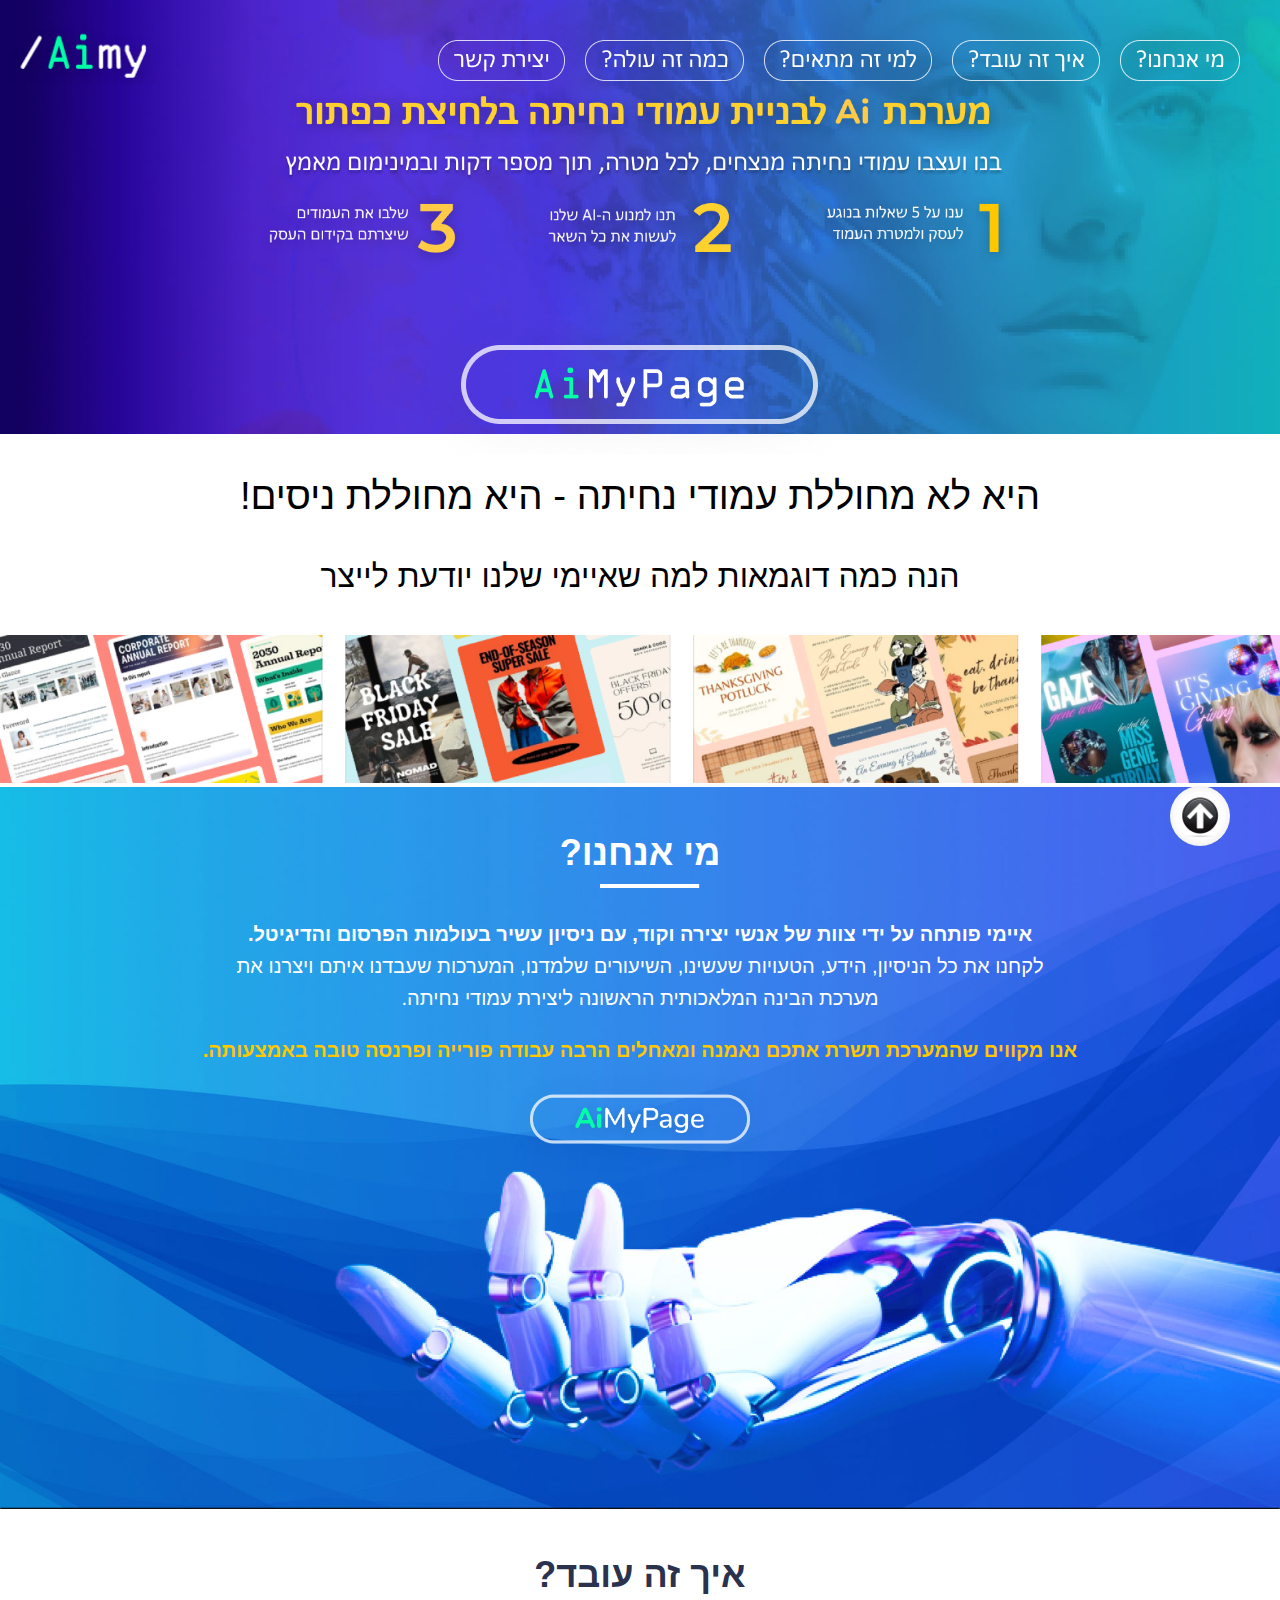
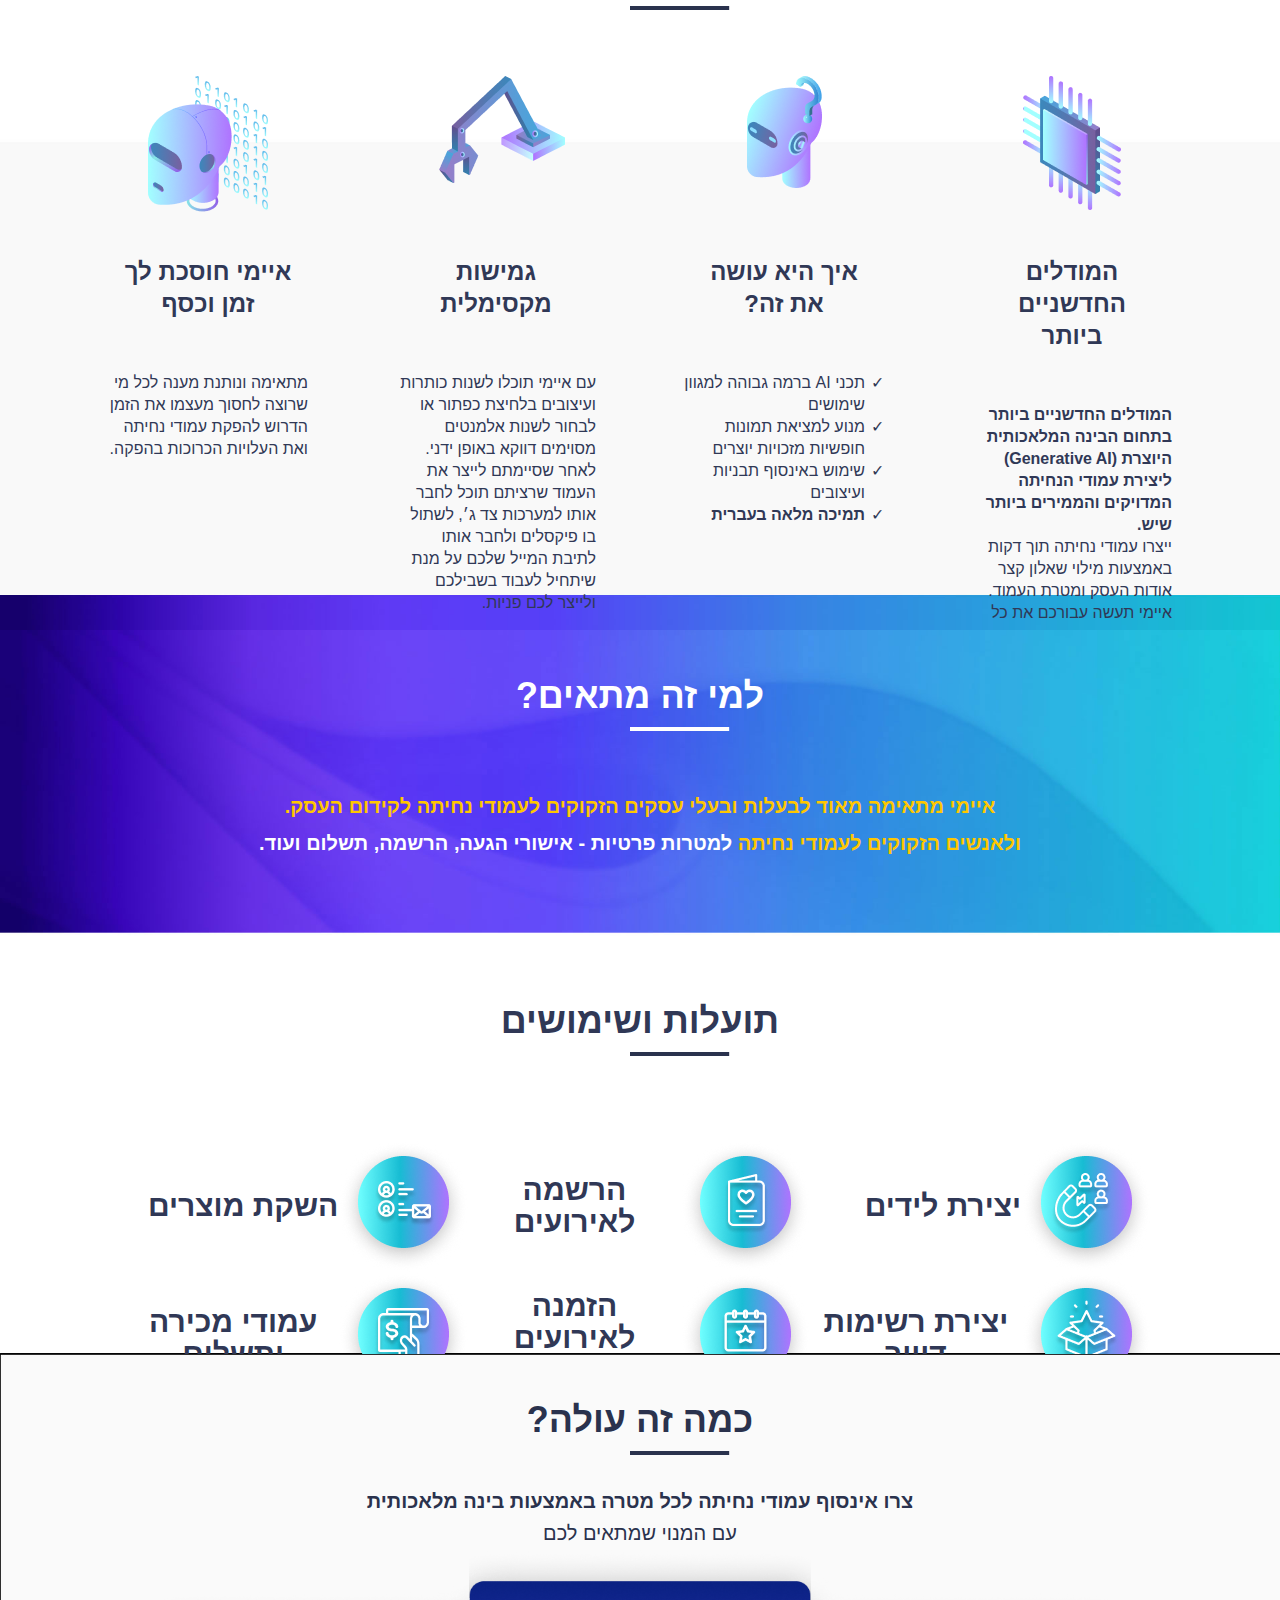
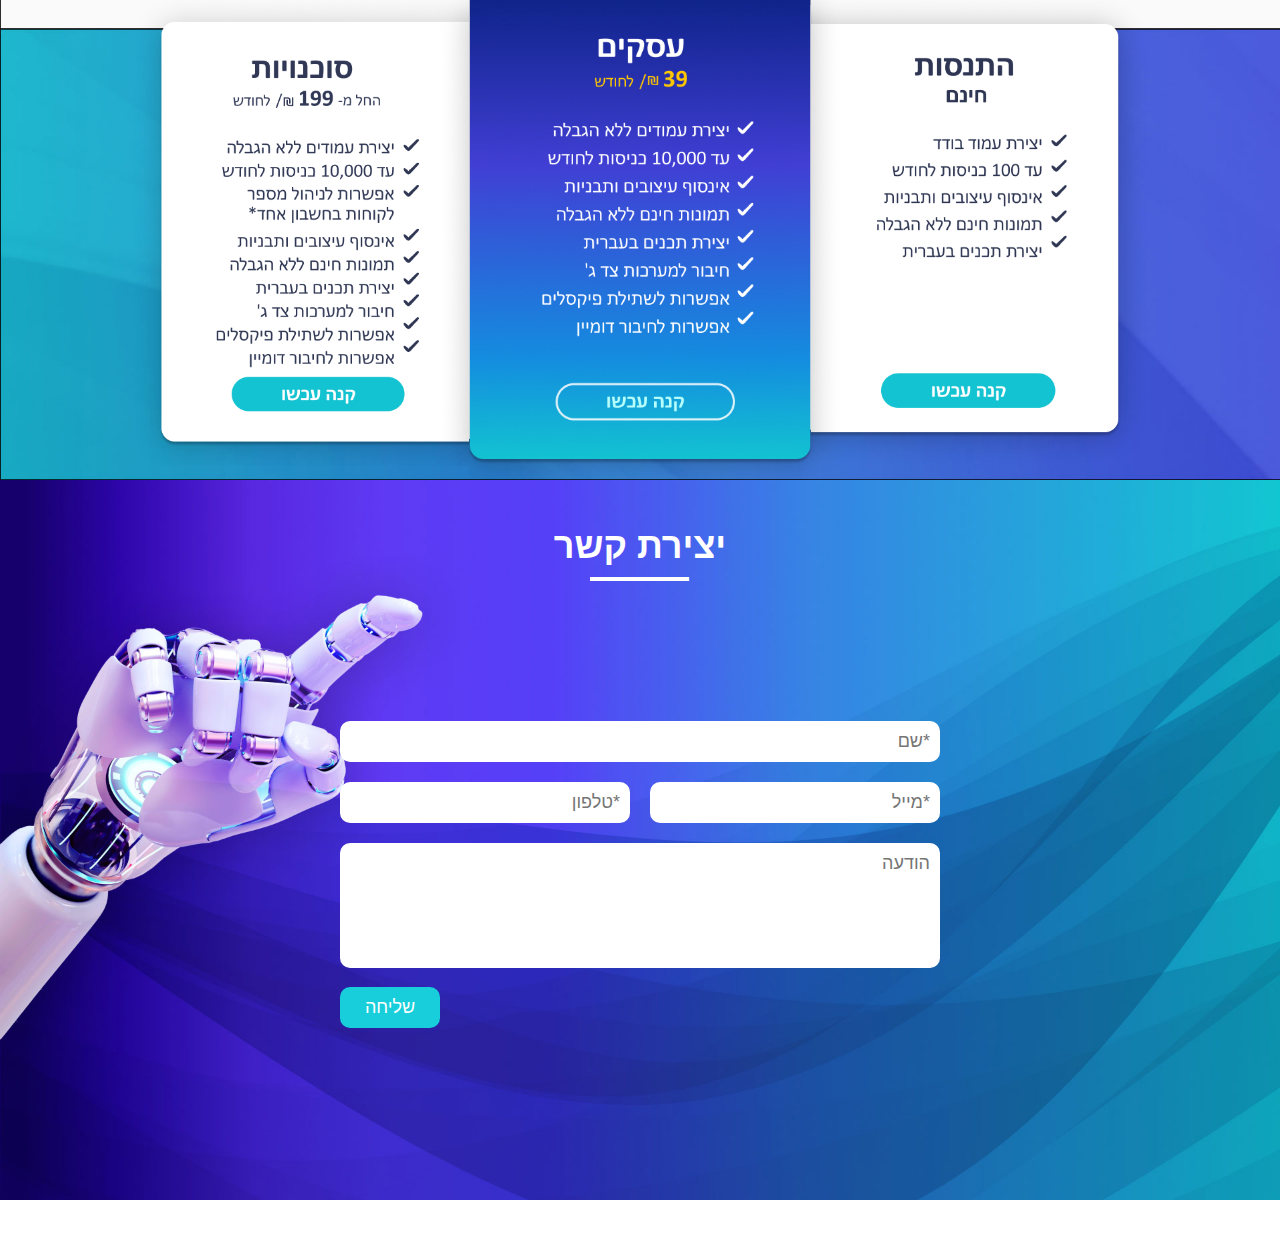
<file: index.html>
<!DOCTYPE html>
<html lang="en-US">
<head>
	<meta charSet="utf-8"/>
	<meta name="viewport" content="width=device-width, initial-scale=1"/>
	<title>Aimypage</title>
	<meta name="author" content="aimypage.com"/>
	<meta property="og:url" content="https://aimypage.com/"/>
	<meta property="og:site_name" content="aimypage.com"/>
	<meta property="og:title" content="aimypage.com"/>
	<meta property="og:type" content="website"/>
	<meta property="og:image" content="https://img1.wsimg.com/isteam/videos/uA41GmyyG8IMaxXdb"/>
	<meta property="og:locale" content="en_US"/>
	<meta name="twitter:card" content="summary"/>
	<meta name="twitter:title" content="aimypage.com"/>
	<meta name="twitter:description" content="Landing page generator"/>
	<meta name="twitter:image" content="https://img1.wsimg.com/isteam/videos/uA41GmyyG8IMaxXdb"/>
	<meta name="twitter:image:alt" content="aimypage.com"/>
	<meta name="theme-color" content="#6F6F6F"/>
	<link href="styles.css" rel="stylesheet"/>
	<link href="about.css" rel="stylesheet"/>
	<link href="how-it-works.css" rel="stylesheet"/>
	<link href="who.css" rel="stylesheet"/>
	<link href="pricing.css" rel="stylesheet"/>
	<link href="contact.css" rel="stylesheet"/>
</head>
<body>
<a class="jump-to-top" href="#top"><img src="images/up.png" alt="חזור למעלה"></a>

<div id="#top" class="main-wrapper">
	<img src="/images/home/home-bg.png" class="dummy-main-bg" style="display: none">
	<div class="main">
		<div class="main-top">
			<img src="images/home/Aimy.png" alt="" />
			<div class="main-top-buttons">
				<a href="#contact"><img class="main-top-button" src="images/home/contact_us.png" alt="" /></a>
				<a href="#price"><img class="main-top-button" src="images/home/prices.png" alt="" /></a>
				<a href="#who"><img class="main-top-button" src="images/home/who_is_it_for.png" alt="" /></a>
				<a href="#how"><img class="main-top-button" src="images/home/how_is_works.png" alt="" /></a>
				<a href="#about"><img class="main-top-button" src="images/home/about_us.png" alt="" /></a>
			</div>
		</div>
		<div class="main-center">
			<img src="images/home/explain.png" alt="" style="width: 60%; max-width: 900px;" />
			<a href="#price">
				<img src="images/home/explain-button.png" alt="" style="cursor: pointer; margin-top: 30px;" />
			</a>
		</div>
	</div>
</div>
<div class="main-bottom">
	<div class="main-bottom-title">!היא לא מחוללת עמודי נחיתה - היא מחוללת ניסים</div>
	<div class="main-bottom-subtitle">הנה כמה דוגמאות למה שאיימי שלנו יודעת לייצר</div>
	<img src="images/home/sample_pages.png" alt="" style="width: 100%;" />
</div>

<div id="about" class="about-wrapper">
	<img src="/images/about/about-bg.jpg" class="dummy-about-bg" style="display: none">
	<div class="about">
		<div class="about-title">מי אנחנו?</div>
		<img src="images/about/line.png" class="about-line" alt="" />
		<div>
			<b>איימי פותחה על ידי צוות של אנשי יצירה וקוד, עם ניסיון עשיר בעולמות הפרסום והדיגיטל.</b>
		</div>
		<div>
			לקחנו את כל הניסיון, הידע, הטעויות שעשינו, השיעורים שלמדנו, המערכות שעבדנו איתם ויצרנו את
			<br/>
			מערכת הבינה המלאכותית הראשונה ליצירת עמודי נחיתה.
		</div>
		<div style="padding-top: 20px; color: #FFC700; font-weight: bold">
			אנו מקווים שהמערכת תשרת אתכם נאמנה ומאחלים הרבה עבודה פורייה ופרנסה טובה באמצעותה.
		</div>
		<img src="images/about/button.png" alt="" style="width: 22vw;" />
	</div>
</div>

<div id="how" class="how-wrapper">
	<img src="/images/how_it_works/how-bg.jpg" class="dummy-how-bg" style="display: none">
	<div class="how">
		<div class="how-title">איך זה עובד?</div>
		<img src="images/how_it_works/line.png" class="how-line" alt="" />
		<div class="how-columns">
			<div class="how-column">
				<div class="how-column-img-wrapper"><img src="images/how_it_works/icon4.png" alt="" /></div>
				<div class="how-column-title">המודלים החדשניים ביותר</div>
				<div class="how-column-content">
					<b>המודלים החדשניים ביותר בתחום הבינה המלאכותית היוצרת (Generative AI) ליצירת עמודי הנחיתה המדויקים והממירים ביותר שיש.</b>
					<br/>
					ייצרו עמודי נחיתה תוך דקות באמצעות מילוי שאלון קצר אודות העסק ומטרת העמוד. איימי תעשה עבורכם את כל השאר.
				</div>
			</div>
			<div class="how-column">
				<div class="how-column-img-wrapper"><img src="images/how_it_works/icon3.png" alt="" /></div>
				<div class="how-column-title">איך היא עושה את זה?</div>
				<div class="how-column-content">
					<div style="display: flex; column-gap: 6px;">
						<div>&#x2713;</div>
						<div>תכני AI ברמה גבוהה למגוון שימושים</div>
					</div>
					<div style="display: flex; column-gap: 6px;">
						<div>&#x2713;</div>
						<div>מנוע למציאת תמונות חופשיות מזכויות יוצרים</div>
					</div>
					<div style="display: flex; column-gap: 6px;">
						<div>&#x2713;</div>
						<div>שימוש באינסוף תבניות ועיצובים</div>
					</div>
					<div style="display: flex; column-gap: 6px;">
						<div>&#x2713;</div>
						<b>תמיכה מלאה בעברית</b>
					</div>
				</div>
			</div>
			<div class="how-column">
				<div class="how-column-img-wrapper"><img src="images/how_it_works/icon2.png" alt="" /></div>
				<div class="how-column-title">גמישות מקסימלית</div>
				<div class="how-column-content">
					עם איימי תוכלו לשנות כותרות ועיצובים בלחיצת כפתור או לבחור לשנות אלמנטים מסוימים דווקא באופן ידני. לאחר שסיימתם לייצר את העמוד שרציתם תוכל לחבר אותו למערכות צד ג׳, לשתול בו פיקסלים ולחבר אותו לתיבת המייל שלכם על מנת שיתחיל לעבוד בשבילכם ולייצר לכם פניות.
				</div>
			</div>
			<div class="how-column">
				<div class="how-column-img-wrapper"><img src="images/how_it_works/icon1.png" alt="" /></div>
				<div class="how-column-title">איימי חוסכת לך זמן וכסף</div>
				<div class="how-column-content">
					מתאימה ונותנת מענה לכל מי שרוצה לחסוך מעצמו את הזמן הדרוש להפקת עמודי נחיתה ואת העלויות הכרוכות בהפקה.
				</div>
			</div>
		</div>
	</div>
</div>

<div id="who" class="who-wrapper">
	<img src="/images/who/who-bg.jpg" class="dummy-who-bg" style="display: none">
	<div class="who">
		<div class="who-top">
			<div class="who-title">למי זה מתאים?</div>
			<img src="images/who/line.png" class="how-line" alt="" />
			<div style="padding-top: 20px; color: #FFC700; font-weight: bold">
				איימי מתאימה מאוד לבעלות ובעלי עסקים הזקוקים לעמודי נחיתה לקידום העסק.
			</div>
			<div style="padding-top: 5px; color: #FFC700; font-weight: bold">
				ולאנשים הזקוקים לעמודי נחיתה <span style="color: white;">למטרות פרטיות - אישורי הגעה, הרשמה, תשלום ועוד.</span>
			</div>
		</div>
		<div class="who-bottom">
			<div class="how-title">תועלות ושימושים</div>
			<img src="images/how_it_works/line.png" class="how-line" alt="" />

			<div class="who-bottom-grid">
				<div class="who-bottom-cell">
					<img src="images/who/icon1.png" alt="" />
					<div>יצירת לידים</div>
				</div>
				<div class="who-bottom-cell">
					<img src="images/who/icon2.png" alt="" />
					<div>הרשמה לאירועים</div>
				</div>
				<div class="who-bottom-cell">
					<img src="images/who/icon3.png" alt="" />
					<div>השקת מוצרים</div>
				</div>
				<div class="who-bottom-cell">
					<img src="images/who/icon4.png" alt="" />
					<div>יצירת רשימות דיוור</div>
				</div>
				<div class="who-bottom-cell">
					<img src="images/who/icon5.png" alt="" />
					<div>הזמנה לאירועים משפחתיים</div>
				</div>
				<div class="who-bottom-cell">
					<img src="images/who/icon6.png" alt="" />
					<div>עמודי מכירה ותשלום</div>
				</div>
			</div>
		</div>
	</div>
</div>

<div id="price" class="pricing-wrapper">
	<img src="/images/pricing/pricing-bg.jpg" class="dummy-pricing-bg" style="display: none">
	<div class="pricing">
		<div class="pricing-title">כמה זה עולה?</div>
		<img src="images/how_it_works/line.png" class="how-line" alt="" />
		<div class="pricing-subtitle">
			<b>צרו אינסוף עמודי נחיתה לכל מטרה באמצעות בינה מלאכותית</b>
			<br/>
			עם המנוי שמתאים לכם
		</div>
		<div class="pricing-packages">
			<a href="#">
				<img src="images/pricing/package3.png" alt="" />
			</a><a href="#">
				<img src="images/pricing/package2.png" alt="" />
			</a><a href="#">
				<img src="images/pricing/package1.png" alt="" />
			</a>
		</div>
		<!--		<img src="images/pricing/packages.png" alt="" style="width: 60%; max-width: 1300px;" />-->
	</div>
</div>

<div id="contact" class="contact-wrapper">
	<img src="/images/contact/contact-bg.jpg" class="dummy-contact-bg" style="display: none">
	<div class="contact">
		<div class="who-title">יצירת קשר</div>
		<img src="images/who/line.png" class="contact-line" alt="" />

		<div class="contact-form-sent" style="display: none">
			פניתך נשלחה בהצלחה.
		</div>

		<div class="contact-form">
			<input id="name" type="text" placeholder="*שם" />

			<div style="display: flex; column-gap: 20px; margin: 20px 0;">
				<input id="email" type="text" placeholder="*מייל" />
				<input id="phone" type="text" placeholder="*טלפון" />
			</div>

			<textarea id="comments" rows="5" placeholder="הודעה"></textarea>

			<div style="text-align: left; padding-top: 10px;">
				<button onclick="sendForm()">שליחה</button>
			</div>
		</div>
	</div>
</div>

<script src="script.js"></script>
</body>
</html>
</file>
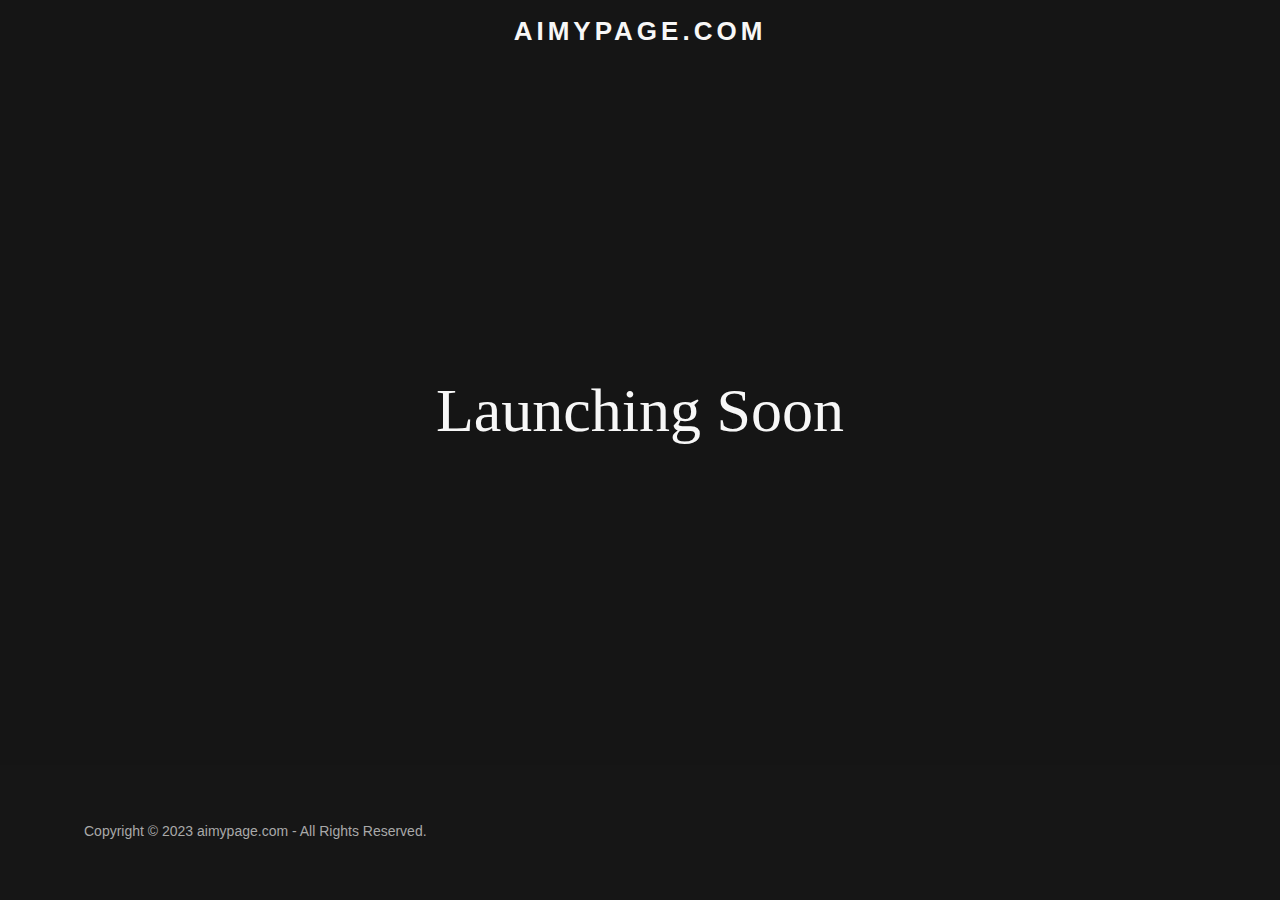
<file: index1.html>
<!DOCTYPE html>
<html lang="en-US">
   <head>
      <meta charSet="utf-8"/>
      <meta http-equiv="X-UA-Compatible" content="IE=edge"/>
      <meta name="viewport" content="width=device-width, initial-scale=1"/>
      <title>aimypage.com</title>
      <meta name="author" content="aimypage.com"/>
      <meta name="generator" content="Starfield Technologies; Go Daddy Website Builder 8.0.0000"/>
      <link rel="manifest" href="/manifest.webmanifest"/>
      <link rel="apple-touch-icon" sizes="57x57" href="//img1.wsimg.com/isteam/ip/static/pwa-app/logo-default.png/:/rs=w:57,h:57,m"/>
      <link rel="apple-touch-icon" sizes="60x60" href="//img1.wsimg.com/isteam/ip/static/pwa-app/logo-default.png/:/rs=w:60,h:60,m"/>
      <link rel="apple-touch-icon" sizes="72x72" href="//img1.wsimg.com/isteam/ip/static/pwa-app/logo-default.png/:/rs=w:72,h:72,m"/>
      <link rel="apple-touch-icon" sizes="114x114" href="//img1.wsimg.com/isteam/ip/static/pwa-app/logo-default.png/:/rs=w:114,h:114,m"/>
      <link rel="apple-touch-icon" sizes="120x120" href="//img1.wsimg.com/isteam/ip/static/pwa-app/logo-default.png/:/rs=w:120,h:120,m"/>
      <link rel="apple-touch-icon" sizes="144x144" href="//img1.wsimg.com/isteam/ip/static/pwa-app/logo-default.png/:/rs=w:144,h:144,m"/>
      <link rel="apple-touch-icon" sizes="152x152" href="//img1.wsimg.com/isteam/ip/static/pwa-app/logo-default.png/:/rs=w:152,h:152,m"/>
      <link rel="apple-touch-icon" sizes="180x180" href="//img1.wsimg.com/isteam/ip/static/pwa-app/logo-default.png/:/rs=w:180,h:180,m"/>
      <meta property="og:url" content="https://aimypage.com/"/>
      <meta property="og:site_name" content="aimypage.com"/>
      <meta property="og:title" content="aimypage.com"/>
      <meta property="og:type" content="website"/>
      <meta property="og:image" content="https://img1.wsimg.com/isteam/videos/uA41GmyyG8IMaxXdb"/>
      <meta property="og:locale" content="en_US"/>
      <meta name="twitter:card" content="summary"/>
      <meta name="twitter:title" content="aimypage.com"/>
      <meta name="twitter:description" content="Launching Soon"/>
      <meta name="twitter:image" content="https://img1.wsimg.com/isteam/videos/uA41GmyyG8IMaxXdb"/>
      <meta name="twitter:image:alt" content="aimypage.com"/>
      <meta name="theme-color" content="#6F6F6F"/>
      <style data-inline-fonts>/* cyrillic */
         @font-face {
         font-family: 'Playfair Display';
         font-style: normal;
         font-weight: 400;
         font-display: swap;
         src: url(https://img1.wsimg.com/gfonts/s/playfairdisplay/v36/nuFiD-vYSZviVYUb_rj3ij__anPXDTjYgFE_.woff2) format('woff2');
         unicode-range: U+0301, U+0400-045F, U+0490-0491, U+04B0-04B1, U+2116;
         }
         /* vietnamese */
         @font-face {
         font-family: 'Playfair Display';
         font-style: normal;
         font-weight: 400;
         font-display: swap;
         src: url(https://img1.wsimg.com/gfonts/s/playfairdisplay/v36/nuFiD-vYSZviVYUb_rj3ij__anPXDTPYgFE_.woff2) format('woff2');
         unicode-range: U+0102-0103, U+0110-0111, U+0128-0129, U+0168-0169, U+01A0-01A1, U+01AF-01B0, U+0300-0301, U+0303-0304, U+0308-0309, U+0323, U+0329, U+1EA0-1EF9, U+20AB;
         }
         /* latin-ext */
         @font-face {
         font-family: 'Playfair Display';
         font-style: normal;
         font-weight: 400;
         font-display: swap;
         src: url(https://img1.wsimg.com/gfonts/s/playfairdisplay/v36/nuFiD-vYSZviVYUb_rj3ij__anPXDTLYgFE_.woff2) format('woff2');
         unicode-range: U+0100-02AF, U+0304, U+0308, U+0329, U+1E00-1E9F, U+1EF2-1EFF, U+2020, U+20A0-20AB, U+20AD-20CF, U+2113, U+2C60-2C7F, U+A720-A7FF;
         }
         /* latin */
         @font-face {
         font-family: 'Playfair Display';
         font-style: normal;
         font-weight: 400;
         font-display: swap;
         src: url(https://img1.wsimg.com/gfonts/s/playfairdisplay/v36/nuFiD-vYSZviVYUb_rj3ij__anPXDTzYgA.woff2) format('woff2');
         unicode-range: U+0000-00FF, U+0131, U+0152-0153, U+02BB-02BC, U+02C6, U+02DA, U+02DC, U+0304, U+0308, U+0329, U+2000-206F, U+2074, U+20AC, U+2122, U+2191, U+2193, U+2212, U+2215, U+FEFF, U+FFFD;
         }
         /* cyrillic */
         @font-face {
         font-family: 'Playfair Display';
         font-style: normal;
         font-weight: 700;
         font-display: swap;
         src: url(https://img1.wsimg.com/gfonts/s/playfairdisplay/v36/nuFiD-vYSZviVYUb_rj3ij__anPXDTjYgFE_.woff2) format('woff2');
         unicode-range: U+0301, U+0400-045F, U+0490-0491, U+04B0-04B1, U+2116;
         }
         /* vietnamese */
         @font-face {
         font-family: 'Playfair Display';
         font-style: normal;
         font-weight: 700;
         font-display: swap;
         src: url(https://img1.wsimg.com/gfonts/s/playfairdisplay/v36/nuFiD-vYSZviVYUb_rj3ij__anPXDTPYgFE_.woff2) format('woff2');
         unicode-range: U+0102-0103, U+0110-0111, U+0128-0129, U+0168-0169, U+01A0-01A1, U+01AF-01B0, U+0300-0301, U+0303-0304, U+0308-0309, U+0323, U+0329, U+1EA0-1EF9, U+20AB;
         }
         /* latin-ext */
         @font-face {
         font-family: 'Playfair Display';
         font-style: normal;
         font-weight: 700;
         font-display: swap;
         src: url(https://img1.wsimg.com/gfonts/s/playfairdisplay/v36/nuFiD-vYSZviVYUb_rj3ij__anPXDTLYgFE_.woff2) format('woff2');
         unicode-range: U+0100-02AF, U+0304, U+0308, U+0329, U+1E00-1E9F, U+1EF2-1EFF, U+2020, U+20A0-20AB, U+20AD-20CF, U+2113, U+2C60-2C7F, U+A720-A7FF;
         }
         /* latin */
         @font-face {
         font-family: 'Playfair Display';
         font-style: normal;
         font-weight: 700;
         font-display: swap;
         src: url(https://img1.wsimg.com/gfonts/s/playfairdisplay/v36/nuFiD-vYSZviVYUb_rj3ij__anPXDTzYgA.woff2) format('woff2');
         unicode-range: U+0000-00FF, U+0131, U+0152-0153, U+02BB-02BC, U+02C6, U+02DA, U+02DC, U+0304, U+0308, U+0329, U+2000-206F, U+2074, U+20AC, U+2122, U+2191, U+2193, U+2212, U+2215, U+FEFF, U+FFFD;
         }
         /* cyrillic */
         @font-face {
         font-family: 'Playfair Display';
         font-style: normal;
         font-weight: 900;
         font-display: swap;
         src: url(https://img1.wsimg.com/gfonts/s/playfairdisplay/v36/nuFiD-vYSZviVYUb_rj3ij__anPXDTjYgFE_.woff2) format('woff2');
         unicode-range: U+0301, U+0400-045F, U+0490-0491, U+04B0-04B1, U+2116;
         }
         /* vietnamese */
         @font-face {
         font-family: 'Playfair Display';
         font-style: normal;
         font-weight: 900;
         font-display: swap;
         src: url(https://img1.wsimg.com/gfonts/s/playfairdisplay/v36/nuFiD-vYSZviVYUb_rj3ij__anPXDTPYgFE_.woff2) format('woff2');
         unicode-range: U+0102-0103, U+0110-0111, U+0128-0129, U+0168-0169, U+01A0-01A1, U+01AF-01B0, U+0300-0301, U+0303-0304, U+0308-0309, U+0323, U+0329, U+1EA0-1EF9, U+20AB;
         }
         /* latin-ext */
         @font-face {
         font-family: 'Playfair Display';
         font-style: normal;
         font-weight: 900;
         font-display: swap;
         src: url(https://img1.wsimg.com/gfonts/s/playfairdisplay/v36/nuFiD-vYSZviVYUb_rj3ij__anPXDTLYgFE_.woff2) format('woff2');
         unicode-range: U+0100-02AF, U+0304, U+0308, U+0329, U+1E00-1E9F, U+1EF2-1EFF, U+2020, U+20A0-20AB, U+20AD-20CF, U+2113, U+2C60-2C7F, U+A720-A7FF;
         }
         /* latin */
         @font-face {
         font-family: 'Playfair Display';
         font-style: normal;
         font-weight: 900;
         font-display: swap;
         src: url(https://img1.wsimg.com/gfonts/s/playfairdisplay/v36/nuFiD-vYSZviVYUb_rj3ij__anPXDTzYgA.woff2) format('woff2');
         unicode-range: U+0000-00FF, U+0131, U+0152-0153, U+02BB-02BC, U+02C6, U+02DA, U+02DC, U+0304, U+0308, U+0329, U+2000-206F, U+2074, U+20AC, U+2122, U+2191, U+2193, U+2212, U+2215, U+FEFF, U+FFFD;
         }
         /* cyrillic-ext */
         @font-face {
         font-family: 'Source Sans Pro';
         font-style: italic;
         font-weight: 300;
         font-display: swap;
         src: url(https://img1.wsimg.com/gfonts/s/sourcesanspro/v22/6xKwdSBYKcSV-LCoeQqfX1RYOo3qPZZMkidh18Smxg.woff2) format('woff2');
         unicode-range: U+0460-052F, U+1C80-1C88, U+20B4, U+2DE0-2DFF, U+A640-A69F, U+FE2E-FE2F;
         }
         /* cyrillic */
         @font-face {
         font-family: 'Source Sans Pro';
         font-style: italic;
         font-weight: 300;
         font-display: swap;
         src: url(https://img1.wsimg.com/gfonts/s/sourcesanspro/v22/6xKwdSBYKcSV-LCoeQqfX1RYOo3qPZZMkido18Smxg.woff2) format('woff2');
         unicode-range: U+0301, U+0400-045F, U+0490-0491, U+04B0-04B1, U+2116;
         }
         /* greek-ext */
         @font-face {
         font-family: 'Source Sans Pro';
         font-style: italic;
         font-weight: 300;
         font-display: swap;
         src: url(https://img1.wsimg.com/gfonts/s/sourcesanspro/v22/6xKwdSBYKcSV-LCoeQqfX1RYOo3qPZZMkidg18Smxg.woff2) format('woff2');
         unicode-range: U+1F00-1FFF;
         }
         /* greek */
         @font-face {
         font-family: 'Source Sans Pro';
         font-style: italic;
         font-weight: 300;
         font-display: swap;
         src: url(https://img1.wsimg.com/gfonts/s/sourcesanspro/v22/6xKwdSBYKcSV-LCoeQqfX1RYOo3qPZZMkidv18Smxg.woff2) format('woff2');
         unicode-range: U+0370-03FF;
         }
         /* vietnamese */
         @font-face {
         font-family: 'Source Sans Pro';
         font-style: italic;
         font-weight: 300;
         font-display: swap;
         src: url(https://img1.wsimg.com/gfonts/s/sourcesanspro/v22/6xKwdSBYKcSV-LCoeQqfX1RYOo3qPZZMkidj18Smxg.woff2) format('woff2');
         unicode-range: U+0102-0103, U+0110-0111, U+0128-0129, U+0168-0169, U+01A0-01A1, U+01AF-01B0, U+0300-0301, U+0303-0304, U+0308-0309, U+0323, U+0329, U+1EA0-1EF9, U+20AB;
         }
         /* latin-ext */
         @font-face {
         font-family: 'Source Sans Pro';
         font-style: italic;
         font-weight: 300;
         font-display: swap;
         src: url(https://img1.wsimg.com/gfonts/s/sourcesanspro/v22/6xKwdSBYKcSV-LCoeQqfX1RYOo3qPZZMkidi18Smxg.woff2) format('woff2');
         unicode-range: U+0100-02AF, U+0304, U+0308, U+0329, U+1E00-1E9F, U+1EF2-1EFF, U+2020, U+20A0-20AB, U+20AD-20CF, U+2113, U+2C60-2C7F, U+A720-A7FF;
         }
         /* latin */
         @font-face {
         font-family: 'Source Sans Pro';
         font-style: italic;
         font-weight: 300;
         font-display: swap;
         src: url(https://img1.wsimg.com/gfonts/s/sourcesanspro/v22/6xKwdSBYKcSV-LCoeQqfX1RYOo3qPZZMkids18Q.woff2) format('woff2');
         unicode-range: U+0000-00FF, U+0131, U+0152-0153, U+02BB-02BC, U+02C6, U+02DA, U+02DC, U+0304, U+0308, U+0329, U+2000-206F, U+2074, U+20AC, U+2122, U+2191, U+2193, U+2212, U+2215, U+FEFF, U+FFFD;
         }
         /* cyrillic-ext */
         @font-face {
         font-family: 'Source Sans Pro';
         font-style: italic;
         font-weight: 400;
         font-display: swap;
         src: url(https://img1.wsimg.com/gfonts/s/sourcesanspro/v22/6xK1dSBYKcSV-LCoeQqfX1RYOo3qPZ7qsDJT9g.woff2) format('woff2');
         unicode-range: U+0460-052F, U+1C80-1C88, U+20B4, U+2DE0-2DFF, U+A640-A69F, U+FE2E-FE2F;
         }
         /* cyrillic */
         @font-face {
         font-family: 'Source Sans Pro';
         font-style: italic;
         font-weight: 400;
         font-display: swap;
         src: url(https://img1.wsimg.com/gfonts/s/sourcesanspro/v22/6xK1dSBYKcSV-LCoeQqfX1RYOo3qPZ7jsDJT9g.woff2) format('woff2');
         unicode-range: U+0301, U+0400-045F, U+0490-0491, U+04B0-04B1, U+2116;
         }
         /* greek-ext */
         @font-face {
         font-family: 'Source Sans Pro';
         font-style: italic;
         font-weight: 400;
         font-display: swap;
         src: url(https://img1.wsimg.com/gfonts/s/sourcesanspro/v22/6xK1dSBYKcSV-LCoeQqfX1RYOo3qPZ7rsDJT9g.woff2) format('woff2');
         unicode-range: U+1F00-1FFF;
         }
         /* greek */
         @font-face {
         font-family: 'Source Sans Pro';
         font-style: italic;
         font-weight: 400;
         font-display: swap;
         src: url(https://img1.wsimg.com/gfonts/s/sourcesanspro/v22/6xK1dSBYKcSV-LCoeQqfX1RYOo3qPZ7ksDJT9g.woff2) format('woff2');
         unicode-range: U+0370-03FF;
         }
         /* vietnamese */
         @font-face {
         font-family: 'Source Sans Pro';
         font-style: italic;
         font-weight: 400;
         font-display: swap;
         src: url(https://img1.wsimg.com/gfonts/s/sourcesanspro/v22/6xK1dSBYKcSV-LCoeQqfX1RYOo3qPZ7osDJT9g.woff2) format('woff2');
         unicode-range: U+0102-0103, U+0110-0111, U+0128-0129, U+0168-0169, U+01A0-01A1, U+01AF-01B0, U+0300-0301, U+0303-0304, U+0308-0309, U+0323, U+0329, U+1EA0-1EF9, U+20AB;
         }
         /* latin-ext */
         @font-face {
         font-family: 'Source Sans Pro';
         font-style: italic;
         font-weight: 400;
         font-display: swap;
         src: url(https://img1.wsimg.com/gfonts/s/sourcesanspro/v22/6xK1dSBYKcSV-LCoeQqfX1RYOo3qPZ7psDJT9g.woff2) format('woff2');
         unicode-range: U+0100-02AF, U+0304, U+0308, U+0329, U+1E00-1E9F, U+1EF2-1EFF, U+2020, U+20A0-20AB, U+20AD-20CF, U+2113, U+2C60-2C7F, U+A720-A7FF;
         }
         /* latin */
         @font-face {
         font-family: 'Source Sans Pro';
         font-style: italic;
         font-weight: 400;
         font-display: swap;
         src: url(https://img1.wsimg.com/gfonts/s/sourcesanspro/v22/6xK1dSBYKcSV-LCoeQqfX1RYOo3qPZ7nsDI.woff2) format('woff2');
         unicode-range: U+0000-00FF, U+0131, U+0152-0153, U+02BB-02BC, U+02C6, U+02DA, U+02DC, U+0304, U+0308, U+0329, U+2000-206F, U+2074, U+20AC, U+2122, U+2191, U+2193, U+2212, U+2215, U+FEFF, U+FFFD;
         }
         /* cyrillic-ext */
         @font-face {
         font-family: 'Source Sans Pro';
         font-style: italic;
         font-weight: 700;
         font-display: swap;
         src: url(https://img1.wsimg.com/gfonts/s/sourcesanspro/v22/6xKwdSBYKcSV-LCoeQqfX1RYOo3qPZZclSdh18Smxg.woff2) format('woff2');
         unicode-range: U+0460-052F, U+1C80-1C88, U+20B4, U+2DE0-2DFF, U+A640-A69F, U+FE2E-FE2F;
         }
         /* cyrillic */
         @font-face {
         font-family: 'Source Sans Pro';
         font-style: italic;
         font-weight: 700;
         font-display: swap;
         src: url(https://img1.wsimg.com/gfonts/s/sourcesanspro/v22/6xKwdSBYKcSV-LCoeQqfX1RYOo3qPZZclSdo18Smxg.woff2) format('woff2');
         unicode-range: U+0301, U+0400-045F, U+0490-0491, U+04B0-04B1, U+2116;
         }
         /* greek-ext */
         @font-face {
         font-family: 'Source Sans Pro';
         font-style: italic;
         font-weight: 700;
         font-display: swap;
         src: url(https://img1.wsimg.com/gfonts/s/sourcesanspro/v22/6xKwdSBYKcSV-LCoeQqfX1RYOo3qPZZclSdg18Smxg.woff2) format('woff2');
         unicode-range: U+1F00-1FFF;
         }
         /* greek */
         @font-face {
         font-family: 'Source Sans Pro';
         font-style: italic;
         font-weight: 700;
         font-display: swap;
         src: url(https://img1.wsimg.com/gfonts/s/sourcesanspro/v22/6xKwdSBYKcSV-LCoeQqfX1RYOo3qPZZclSdv18Smxg.woff2) format('woff2');
         unicode-range: U+0370-03FF;
         }
         /* vietnamese */
         @font-face {
         font-family: 'Source Sans Pro';
         font-style: italic;
         font-weight: 700;
         font-display: swap;
         src: url(https://img1.wsimg.com/gfonts/s/sourcesanspro/v22/6xKwdSBYKcSV-LCoeQqfX1RYOo3qPZZclSdj18Smxg.woff2) format('woff2');
         unicode-range: U+0102-0103, U+0110-0111, U+0128-0129, U+0168-0169, U+01A0-01A1, U+01AF-01B0, U+0300-0301, U+0303-0304, U+0308-0309, U+0323, U+0329, U+1EA0-1EF9, U+20AB;
         }
         /* latin-ext */
         @font-face {
         font-family: 'Source Sans Pro';
         font-style: italic;
         font-weight: 700;
         font-display: swap;
         src: url(https://img1.wsimg.com/gfonts/s/sourcesanspro/v22/6xKwdSBYKcSV-LCoeQqfX1RYOo3qPZZclSdi18Smxg.woff2) format('woff2');
         unicode-range: U+0100-02AF, U+0304, U+0308, U+0329, U+1E00-1E9F, U+1EF2-1EFF, U+2020, U+20A0-20AB, U+20AD-20CF, U+2113, U+2C60-2C7F, U+A720-A7FF;
         }
         /* latin */
         @font-face {
         font-family: 'Source Sans Pro';
         font-style: italic;
         font-weight: 700;
         font-display: swap;
         src: url(https://img1.wsimg.com/gfonts/s/sourcesanspro/v22/6xKwdSBYKcSV-LCoeQqfX1RYOo3qPZZclSds18Q.woff2) format('woff2');
         unicode-range: U+0000-00FF, U+0131, U+0152-0153, U+02BB-02BC, U+02C6, U+02DA, U+02DC, U+0304, U+0308, U+0329, U+2000-206F, U+2074, U+20AC, U+2122, U+2191, U+2193, U+2212, U+2215, U+FEFF, U+FFFD;
         }
         /* cyrillic-ext */
         @font-face {
         font-family: 'Source Sans Pro';
         font-style: normal;
         font-weight: 300;
         font-display: swap;
         src: url(https://img1.wsimg.com/gfonts/s/sourcesanspro/v22/6xKydSBYKcSV-LCoeQqfX1RYOo3ik4zwmhduz8A.woff2) format('woff2');
         unicode-range: U+0460-052F, U+1C80-1C88, U+20B4, U+2DE0-2DFF, U+A640-A69F, U+FE2E-FE2F;
         }
         /* cyrillic */
         @font-face {
         font-family: 'Source Sans Pro';
         font-style: normal;
         font-weight: 300;
         font-display: swap;
         src: url(https://img1.wsimg.com/gfonts/s/sourcesanspro/v22/6xKydSBYKcSV-LCoeQqfX1RYOo3ik4zwkxduz8A.woff2) format('woff2');
         unicode-range: U+0301, U+0400-045F, U+0490-0491, U+04B0-04B1, U+2116;
         }
         /* greek-ext */
         @font-face {
         font-family: 'Source Sans Pro';
         font-style: normal;
         font-weight: 300;
         font-display: swap;
         src: url(https://img1.wsimg.com/gfonts/s/sourcesanspro/v22/6xKydSBYKcSV-LCoeQqfX1RYOo3ik4zwmxduz8A.woff2) format('woff2');
         unicode-range: U+1F00-1FFF;
         }
         /* greek */
         @font-face {
         font-family: 'Source Sans Pro';
         font-style: normal;
         font-weight: 300;
         font-display: swap;
         src: url(https://img1.wsimg.com/gfonts/s/sourcesanspro/v22/6xKydSBYKcSV-LCoeQqfX1RYOo3ik4zwlBduz8A.woff2) format('woff2');
         unicode-range: U+0370-03FF;
         }
         /* vietnamese */
         @font-face {
         font-family: 'Source Sans Pro';
         font-style: normal;
         font-weight: 300;
         font-display: swap;
         src: url(https://img1.wsimg.com/gfonts/s/sourcesanspro/v22/6xKydSBYKcSV-LCoeQqfX1RYOo3ik4zwmBduz8A.woff2) format('woff2');
         unicode-range: U+0102-0103, U+0110-0111, U+0128-0129, U+0168-0169, U+01A0-01A1, U+01AF-01B0, U+0300-0301, U+0303-0304, U+0308-0309, U+0323, U+0329, U+1EA0-1EF9, U+20AB;
         }
         /* latin-ext */
         @font-face {
         font-family: 'Source Sans Pro';
         font-style: normal;
         font-weight: 300;
         font-display: swap;
         src: url(https://img1.wsimg.com/gfonts/s/sourcesanspro/v22/6xKydSBYKcSV-LCoeQqfX1RYOo3ik4zwmRduz8A.woff2) format('woff2');
         unicode-range: U+0100-02AF, U+0304, U+0308, U+0329, U+1E00-1E9F, U+1EF2-1EFF, U+2020, U+20A0-20AB, U+20AD-20CF, U+2113, U+2C60-2C7F, U+A720-A7FF;
         }
         /* latin */
         @font-face {
         font-family: 'Source Sans Pro';
         font-style: normal;
         font-weight: 300;
         font-display: swap;
         src: url(https://img1.wsimg.com/gfonts/s/sourcesanspro/v22/6xKydSBYKcSV-LCoeQqfX1RYOo3ik4zwlxdu.woff2) format('woff2');
         unicode-range: U+0000-00FF, U+0131, U+0152-0153, U+02BB-02BC, U+02C6, U+02DA, U+02DC, U+0304, U+0308, U+0329, U+2000-206F, U+2074, U+20AC, U+2122, U+2191, U+2193, U+2212, U+2215, U+FEFF, U+FFFD;
         }
         /* cyrillic-ext */
         @font-face {
         font-family: 'Source Sans Pro';
         font-style: normal;
         font-weight: 400;
         font-display: swap;
         src: url(https://img1.wsimg.com/gfonts/s/sourcesanspro/v22/6xK3dSBYKcSV-LCoeQqfX1RYOo3qNa7lqDY.woff2) format('woff2');
         unicode-range: U+0460-052F, U+1C80-1C88, U+20B4, U+2DE0-2DFF, U+A640-A69F, U+FE2E-FE2F;
         }
         /* cyrillic */
         @font-face {
         font-family: 'Source Sans Pro';
         font-style: normal;
         font-weight: 400;
         font-display: swap;
         src: url(https://img1.wsimg.com/gfonts/s/sourcesanspro/v22/6xK3dSBYKcSV-LCoeQqfX1RYOo3qPK7lqDY.woff2) format('woff2');
         unicode-range: U+0301, U+0400-045F, U+0490-0491, U+04B0-04B1, U+2116;
         }
         /* greek-ext */
         @font-face {
         font-family: 'Source Sans Pro';
         font-style: normal;
         font-weight: 400;
         font-display: swap;
         src: url(https://img1.wsimg.com/gfonts/s/sourcesanspro/v22/6xK3dSBYKcSV-LCoeQqfX1RYOo3qNK7lqDY.woff2) format('woff2');
         unicode-range: U+1F00-1FFF;
         }
         /* greek */
         @font-face {
         font-family: 'Source Sans Pro';
         font-style: normal;
         font-weight: 400;
         font-display: swap;
         src: url(https://img1.wsimg.com/gfonts/s/sourcesanspro/v22/6xK3dSBYKcSV-LCoeQqfX1RYOo3qO67lqDY.woff2) format('woff2');
         unicode-range: U+0370-03FF;
         }
         /* vietnamese */
         @font-face {
         font-family: 'Source Sans Pro';
         font-style: normal;
         font-weight: 400;
         font-display: swap;
         src: url(https://img1.wsimg.com/gfonts/s/sourcesanspro/v22/6xK3dSBYKcSV-LCoeQqfX1RYOo3qN67lqDY.woff2) format('woff2');
         unicode-range: U+0102-0103, U+0110-0111, U+0128-0129, U+0168-0169, U+01A0-01A1, U+01AF-01B0, U+0300-0301, U+0303-0304, U+0308-0309, U+0323, U+0329, U+1EA0-1EF9, U+20AB;
         }
         /* latin-ext */
         @font-face {
         font-family: 'Source Sans Pro';
         font-style: normal;
         font-weight: 400;
         font-display: swap;
         src: url(https://img1.wsimg.com/gfonts/s/sourcesanspro/v22/6xK3dSBYKcSV-LCoeQqfX1RYOo3qNq7lqDY.woff2) format('woff2');
         unicode-range: U+0100-02AF, U+0304, U+0308, U+0329, U+1E00-1E9F, U+1EF2-1EFF, U+2020, U+20A0-20AB, U+20AD-20CF, U+2113, U+2C60-2C7F, U+A720-A7FF;
         }
         /* latin */
         @font-face {
         font-family: 'Source Sans Pro';
         font-style: normal;
         font-weight: 400;
         font-display: swap;
         src: url(https://img1.wsimg.com/gfonts/s/sourcesanspro/v22/6xK3dSBYKcSV-LCoeQqfX1RYOo3qOK7l.woff2) format('woff2');
         unicode-range: U+0000-00FF, U+0131, U+0152-0153, U+02BB-02BC, U+02C6, U+02DA, U+02DC, U+0304, U+0308, U+0329, U+2000-206F, U+2074, U+20AC, U+2122, U+2191, U+2193, U+2212, U+2215, U+FEFF, U+FFFD;
         }
         /* cyrillic-ext */
         @font-face {
         font-family: 'Source Sans Pro';
         font-style: normal;
         font-weight: 700;
         font-display: swap;
         src: url(https://img1.wsimg.com/gfonts/s/sourcesanspro/v22/6xKydSBYKcSV-LCoeQqfX1RYOo3ig4vwmhduz8A.woff2) format('woff2');
         unicode-range: U+0460-052F, U+1C80-1C88, U+20B4, U+2DE0-2DFF, U+A640-A69F, U+FE2E-FE2F;
         }
         /* cyrillic */
         @font-face {
         font-family: 'Source Sans Pro';
         font-style: normal;
         font-weight: 700;
         font-display: swap;
         src: url(https://img1.wsimg.com/gfonts/s/sourcesanspro/v22/6xKydSBYKcSV-LCoeQqfX1RYOo3ig4vwkxduz8A.woff2) format('woff2');
         unicode-range: U+0301, U+0400-045F, U+0490-0491, U+04B0-04B1, U+2116;
         }
         /* greek-ext */
         @font-face {
         font-family: 'Source Sans Pro';
         font-style: normal;
         font-weight: 700;
         font-display: swap;
         src: url(https://img1.wsimg.com/gfonts/s/sourcesanspro/v22/6xKydSBYKcSV-LCoeQqfX1RYOo3ig4vwmxduz8A.woff2) format('woff2');
         unicode-range: U+1F00-1FFF;
         }
         /* greek */
         @font-face {
         font-family: 'Source Sans Pro';
         font-style: normal;
         font-weight: 700;
         font-display: swap;
         src: url(https://img1.wsimg.com/gfonts/s/sourcesanspro/v22/6xKydSBYKcSV-LCoeQqfX1RYOo3ig4vwlBduz8A.woff2) format('woff2');
         unicode-range: U+0370-03FF;
         }
         /* vietnamese */
         @font-face {
         font-family: 'Source Sans Pro';
         font-style: normal;
         font-weight: 700;
         font-display: swap;
         src: url(https://img1.wsimg.com/gfonts/s/sourcesanspro/v22/6xKydSBYKcSV-LCoeQqfX1RYOo3ig4vwmBduz8A.woff2) format('woff2');
         unicode-range: U+0102-0103, U+0110-0111, U+0128-0129, U+0168-0169, U+01A0-01A1, U+01AF-01B0, U+0300-0301, U+0303-0304, U+0308-0309, U+0323, U+0329, U+1EA0-1EF9, U+20AB;
         }
         /* latin-ext */
         @font-face {
         font-family: 'Source Sans Pro';
         font-style: normal;
         font-weight: 700;
         font-display: swap;
         src: url(https://img1.wsimg.com/gfonts/s/sourcesanspro/v22/6xKydSBYKcSV-LCoeQqfX1RYOo3ig4vwmRduz8A.woff2) format('woff2');
         unicode-range: U+0100-02AF, U+0304, U+0308, U+0329, U+1E00-1E9F, U+1EF2-1EFF, U+2020, U+20A0-20AB, U+20AD-20CF, U+2113, U+2C60-2C7F, U+A720-A7FF;
         }
         /* latin */
         @font-face {
         font-family: 'Source Sans Pro';
         font-style: normal;
         font-weight: 700;
         font-display: swap;
         src: url(https://img1.wsimg.com/gfonts/s/sourcesanspro/v22/6xKydSBYKcSV-LCoeQqfX1RYOo3ig4vwlxdu.woff2) format('woff2');
         unicode-range: U+0000-00FF, U+0131, U+0152-0153, U+02BB-02BC, U+02C6, U+02DA, U+02DC, U+0304, U+0308, U+0329, U+2000-206F, U+2074, U+20AC, U+2122, U+2191, U+2193, U+2212, U+2215, U+FEFF, U+FFFD;
         }
         /* cyrillic-ext */
         @font-face {
         font-family: 'Montserrat';
         font-style: normal;
         font-weight: 600;
         font-display: swap;
         src: url(https://img1.wsimg.com/gfonts/s/montserrat/v26/JTUHjIg1_i6t8kCHKm4532VJOt5-QNFgpCu173w0aXpsog.woff2) format('woff2');
         unicode-range: U+0460-052F, U+1C80-1C88, U+20B4, U+2DE0-2DFF, U+A640-A69F, U+FE2E-FE2F;
         }
         /* cyrillic */
         @font-face {
         font-family: 'Montserrat';
         font-style: normal;
         font-weight: 600;
         font-display: swap;
         src: url(https://img1.wsimg.com/gfonts/s/montserrat/v26/JTUHjIg1_i6t8kCHKm4532VJOt5-QNFgpCu173w9aXpsog.woff2) format('woff2');
         unicode-range: U+0301, U+0400-045F, U+0490-0491, U+04B0-04B1, U+2116;
         }
         /* vietnamese */
         @font-face {
         font-family: 'Montserrat';
         font-style: normal;
         font-weight: 600;
         font-display: swap;
         src: url(https://img1.wsimg.com/gfonts/s/montserrat/v26/JTUHjIg1_i6t8kCHKm4532VJOt5-QNFgpCu173w2aXpsog.woff2) format('woff2');
         unicode-range: U+0102-0103, U+0110-0111, U+0128-0129, U+0168-0169, U+01A0-01A1, U+01AF-01B0, U+0300-0301, U+0303-0304, U+0308-0309, U+0323, U+0329, U+1EA0-1EF9, U+20AB;
         }
         /* latin-ext */
         @font-face {
         font-family: 'Montserrat';
         font-style: normal;
         font-weight: 600;
         font-display: swap;
         src: url(https://img1.wsimg.com/gfonts/s/montserrat/v26/JTUHjIg1_i6t8kCHKm4532VJOt5-QNFgpCu173w3aXpsog.woff2) format('woff2');
         unicode-range: U+0100-02AF, U+0304, U+0308, U+0329, U+1E00-1E9F, U+1EF2-1EFF, U+2020, U+20A0-20AB, U+20AD-20CF, U+2113, U+2C60-2C7F, U+A720-A7FF;
         }
         /* latin */
         @font-face {
         font-family: 'Montserrat';
         font-style: normal;
         font-weight: 600;
         font-display: swap;
         src: url(https://img1.wsimg.com/gfonts/s/montserrat/v26/JTUHjIg1_i6t8kCHKm4532VJOt5-QNFgpCu173w5aXo.woff2) format('woff2');
         unicode-range: U+0000-00FF, U+0131, U+0152-0153, U+02BB-02BC, U+02C6, U+02DA, U+02DC, U+0304, U+0308, U+0329, U+2000-206F, U+2074, U+20AC, U+2122, U+2191, U+2193, U+2212, U+2215, U+FEFF, U+FFFD;
         }
         /* cyrillic-ext */
         @font-face {
         font-family: 'Montserrat';
         font-style: normal;
         font-weight: 700;
         font-display: swap;
         src: url(https://img1.wsimg.com/gfonts/s/montserrat/v26/JTUHjIg1_i6t8kCHKm4532VJOt5-QNFgpCuM73w0aXpsog.woff2) format('woff2');
         unicode-range: U+0460-052F, U+1C80-1C88, U+20B4, U+2DE0-2DFF, U+A640-A69F, U+FE2E-FE2F;
         }
         /* cyrillic */
         @font-face {
         font-family: 'Montserrat';
         font-style: normal;
         font-weight: 700;
         font-display: swap;
         src: url(https://img1.wsimg.com/gfonts/s/montserrat/v26/JTUHjIg1_i6t8kCHKm4532VJOt5-QNFgpCuM73w9aXpsog.woff2) format('woff2');
         unicode-range: U+0301, U+0400-045F, U+0490-0491, U+04B0-04B1, U+2116;
         }
         /* vietnamese */
         @font-face {
         font-family: 'Montserrat';
         font-style: normal;
         font-weight: 700;
         font-display: swap;
         src: url(https://img1.wsimg.com/gfonts/s/montserrat/v26/JTUHjIg1_i6t8kCHKm4532VJOt5-QNFgpCuM73w2aXpsog.woff2) format('woff2');
         unicode-range: U+0102-0103, U+0110-0111, U+0128-0129, U+0168-0169, U+01A0-01A1, U+01AF-01B0, U+0300-0301, U+0303-0304, U+0308-0309, U+0323, U+0329, U+1EA0-1EF9, U+20AB;
         }
         /* latin-ext */
         @font-face {
         font-family: 'Montserrat';
         font-style: normal;
         font-weight: 700;
         font-display: swap;
         src: url(https://img1.wsimg.com/gfonts/s/montserrat/v26/JTUHjIg1_i6t8kCHKm4532VJOt5-QNFgpCuM73w3aXpsog.woff2) format('woff2');
         unicode-range: U+0100-02AF, U+0304, U+0308, U+0329, U+1E00-1E9F, U+1EF2-1EFF, U+2020, U+20A0-20AB, U+20AD-20CF, U+2113, U+2C60-2C7F, U+A720-A7FF;
         }
         /* latin */
         @font-face {
         font-family: 'Montserrat';
         font-style: normal;
         font-weight: 700;
         font-display: swap;
         src: url(https://img1.wsimg.com/gfonts/s/montserrat/v26/JTUHjIg1_i6t8kCHKm4532VJOt5-QNFgpCuM73w5aXo.woff2) format('woff2');
         unicode-range: U+0000-00FF, U+0131, U+0152-0153, U+02BB-02BC, U+02C6, U+02DA, U+02DC, U+0304, U+0308, U+0329, U+2000-206F, U+2074, U+20AC, U+2122, U+2191, U+2193, U+2212, U+2215, U+FEFF, U+FFFD;
         }
      </style>
      <style>.x{-ms-text-size-adjust:100%;-webkit-text-size-adjust:100%;-webkit-tap-highlight-color:rgba(0,0,0,0);margin:0;box-sizing:border-box}.x *,.x :after,.x :before{box-sizing:inherit}.x-el a[href^="mailto:"]:not(.x-el),.x-el a[href^="tel:"]:not(.x-el){color:inherit;font-size:inherit;text-decoration:inherit}.x-el-article,.x-el-aside,.x-el-details,.x-el-figcaption,.x-el-figure,.x-el-footer,.x-el-header,.x-el-hgroup,.x-el-main,.x-el-menu,.x-el-nav,.x-el-section,.x-el-summary{display:block}.x-el-audio,.x-el-canvas,.x-el-progress,.x-el-video{display:inline-block;vertical-align:baseline}.x-el-audio:not([controls]){display:none;height:0}.x-el-template{display:none}.x-el-a{background-color:transparent;color:inherit}.x-el-a:active,.x-el-a:hover{outline:0}.x-el-abbr[title]{border-bottom:1px dotted}.x-el-b,.x-el-strong{font-weight:700}.x-el-dfn{font-style:italic}.x-el-mark{background:#ff0;color:#000}.x-el-small{font-size:80%}.x-el-sub,.x-el-sup{font-size:75%;line-height:0;position:relative;vertical-align:baseline}.x-el-sup{top:-.5em}.x-el-sub{bottom:-.25em}.x-el-img{vertical-align:middle;border:0}.x-el-svg:not(:root){overflow:hidden}.x-el-figure{margin:0}.x-el-hr{box-sizing:content-box;height:0}.x-el-pre{overflow:auto}.x-el-code,.x-el-kbd,.x-el-pre,.x-el-samp{font-family:monospace,monospace;font-size:1em}.x-el-button,.x-el-input,.x-el-optgroup,.x-el-select,.x-el-textarea{color:inherit;font:inherit;margin:0}.x-el-button{overflow:visible}.x-el-button,.x-el-select{text-transform:none}.x-el-button,.x-el-input[type=button],.x-el-input[type=reset],.x-el-input[type=submit]{-webkit-appearance:button;cursor:pointer}.x-el-button[disabled],.x-el-input[disabled]{cursor:default}.x-el-button::-moz-focus-inner,.x-el-input::-moz-focus-inner{border:0;padding:0}.x-el-input{line-height:normal}.x-el-input[type=checkbox],.x-el-input[type=radio]{box-sizing:border-box;padding:0}.x-el-input[type=number]::-webkit-inner-spin-button,.x-el-input[type=number]::-webkit-outer-spin-button{height:auto}.x-el-input[type=search]{-webkit-appearance:textfield;box-sizing:content-box}.x-el-input[type=search]::-webkit-search-cancel-button,.x-el-input[type=search]::-webkit-search-decoration{-webkit-appearance:none}.x-el-textarea{border:0}.x-el-fieldset{border:1px solid silver;margin:0 2px;padding:.35em .625em .75em}.x-el-legend{border:0;padding:0}.x-el-textarea{overflow:auto}.x-el-optgroup{font-weight:700}.x-el-table{border-collapse:collapse;border-spacing:0}.x-el-td,.x-el-th{padding:0}.x{-webkit-font-smoothing:antialiased}.x-el-hr{border:0}.x-el-fieldset,.x-el-input,.x-el-select,.x-el-textarea{margin-top:0;margin-bottom:0}.x-el-fieldset,.x-el-input[type=email],.x-el-input[type=text],.x-el-textarea{width:100%}.x-el-label{vertical-align:middle}.x-el-input{border-style:none;padding:.5em;vertical-align:middle}.x-el-select:not([multiple]){vertical-align:middle}.x-el-textarea{line-height:1.75;padding:.5em}.x-el.d-none{display:none!important}.sideline-footer{margin-top:auto}.disable-scroll{touch-action:none;overflow:hidden;position:fixed;max-width:100vw}@-webkit-keyframes loaderscale{0%{transform:scale(1);opacity:1}45%{transform:scale(.1);opacity:.7}80%{transform:scale(1);opacity:1}}@keyframes loaderscale{0%{transform:scale(1);opacity:1}45%{transform:scale(.1);opacity:.7}80%{transform:scale(1);opacity:1}}.x-loader svg{display:inline-block}.x-loader svg:first-child{-webkit-animation:loaderscale .75s cubic-bezier(.2,.68,.18,1.08) -.24s infinite;animation:loaderscale .75s cubic-bezier(.2,.68,.18,1.08) -.24s infinite}.x-loader svg:nth-child(2){-webkit-animation:loaderscale .75s cubic-bezier(.2,.68,.18,1.08) -.12s infinite;animation:loaderscale .75s cubic-bezier(.2,.68,.18,1.08) -.12s infinite}.x-loader svg:nth-child(3){-webkit-animation:loaderscale .75s cubic-bezier(.2,.68,.18,1.08) 0s infinite;animation:loaderscale .75s cubic-bezier(.2,.68,.18,1.08) 0s infinite}.x-icon>svg{transition:transform .33s ease-in-out}.x-icon>svg.rotate-90{transform:rotate(-90deg)}.x-icon>svg.rotate90{transform:rotate(90deg)}.x-icon>svg.rotate-180{transform:rotate(-180deg)}.x-icon>svg.rotate180{transform:rotate(180deg)}.x-rt ol,.x-rt ul{text-align:left}.x-rt p{margin:0}.mte-inline-block{display:inline-block}@media only screen and (min-device-width:1025px){:root select,_::-webkit-full-page-media,_:future{font-family:sans-serif!important}}
      </style>
      <style>/*
         Copyright 2017 The Playfair Display Project Authors (https://github.com/clauseggers/Playfair-Display), with Reserved Font Name "Playfair Display".
         This Font Software is licensed under the SIL Open Font License, Version 1.1.
         This license is copied below, and is also available with a FAQ at: http://scripts.sil.org/OFL
         —————————————————————————————-
         SIL OPEN FONT LICENSE Version 1.1 - 26 February 2007
         —————————————————————————————-
         */
         /*
         Copyright 2010, 2012, 2014 Adobe Systems Incorporated (http://www.adobe.com/), with Reserved Font Name Source.
         This Font Software is licensed under the SIL Open Font License, Version 1.1.
         This license is copied below, and is also available with a FAQ at: http://scripts.sil.org/OFL
         —————————————————————————————-
         SIL OPEN FONT LICENSE Version 1.1 - 26 February 2007
         —————————————————————————————-
         */
         /*
         Copyright 2011 The Montserrat Project Authors (https://github.com/JulietaUla/Montserrat)
         This Font Software is licensed under the SIL Open Font License, Version 1.1.
         This license is copied below, and is also available with a FAQ at: http://scripts.sil.org/OFL
         —————————————————————————————-
         SIL OPEN FONT LICENSE Version 1.1 - 26 February 2007
         —————————————————————————————-
         */
      </style>
      <style data-glamor="cxs-default-sheet">.x .c1-1{letter-spacing:normal}.x .c1-2{text-transform:none}.x .c1-3{background-color:rgb(255, 255, 255)}.x .c1-4{width:100%}.x .c1-5 > div{position:relative}.x .c1-6 > div{overflow:hidden}.x .c1-7 > div{margin-top:auto}.x .c1-8 > div{margin-right:auto}.x .c1-9 > div{margin-bottom:auto}.x .c1-a > div{margin-left:auto}.x .c1-b{font-family:'Source Sans Pro', arial, sans-serif}.x .c1-c{font-size:16px}.x .c1-h{background-color:rgb(22, 22, 22)}.x .c1-i{padding-top:56px}.x .c1-j{padding-bottom:56px}.x .c1-k{overflow:hidden}.x .c1-l{padding:0px !important}.x .c1-o{position:relative}.x .c1-p{height:100%}.x .c1-q{position:absolute}.x .c1-r{margin-top:0}.x .c1-s{margin-right:auto}.x .c1-t{margin-bottom:0}.x .c1-u{margin-left:auto}.x .c1-v{display:flex}.x .c1-w{top:0px}.x .c1-x{left:0px}.x .c1-y{height:inherit}.x .c1-10{display:none}.x .c1-12{opacity:0.2}.x .c1-13{right:0px}.x .c1-14{bottom:0px}.x .c1-15{flex-direction:column}.x .c1-16{min-height:500px}.x .c1-17{justify-content:flex-start}.x .c1-19{position:static}.x .c1-1b{z-index:3}.x .c1-1c{background-color:transparent}.x .c1-1d{transition:background .3s}.x .c1-1e{padding-top:24px}.x .c1-1f{padding-bottom:24px}.x .c1-1g{padding-left:24px}.x .c1-1h{padding-right:24px}.x .c1-1i{z-index:auto}.x .c1-1n{align-items:center}.x .c1-1o{flex-wrap:nowrap}.x .c1-1p{margin-right:0px}.x .c1-1q{margin-left:0px}.x .c1-1r{[object -object]:0px}.x .c1-1t{width:0px}.x .c1-1u{padding-right:0px}.x .c1-1v{padding-left:0px}.x .c1-1w{text-align:center}.x .c1-1x{justify-content:center}.x .c1-1y{overflow-wrap:break-word}.x .c1-1z{padding-left:8px}.x .c1-20{padding-right:8px}.x .c1-21{display:inline-block}.x .c1-22{font-family:'Playfair Display', Georgia, serif}.x .c1-23{max-width:100%}.x .c1-27{letter-spacing:inherit}.x .c1-28{text-transform:inherit}.x .c1-29{text-decoration:none}.x .c1-2a{word-wrap:break-word}.x .c1-2b{display:inline}.x .c1-2c{cursor:pointer}.x .c1-2d{border-top:0px}.x .c1-2e{border-right:0px}.x .c1-2f{border-bottom:0px}.x .c1-2g{border-left:0px}.x .c1-2h{color:rgb(127, 128, 128)}.x .c1-2i{font-weight:inherit}.x .c1-2j:hover{color:rgb(191, 191, 191)}.x .c1-2k:active{color:rgb(219, 219, 219)}.x .c1-2l{letter-spacing:4px}.x .c1-2m{text-transform:uppercase}.x .c1-2n{line-height:1.2}.x .c1-2o{font-family:'Montserrat', sans-serif}.x .c1-2p{color:rgb(247, 247, 247)}.x .c1-2q{font-size:22px}.x .c1-2r{font-weight:700}.x .c1-2w{word-wrap:normal !important}.x .c1-2x{overflow-wrap:normal !important}.x .c1-2y{visibility:hidden}.x .c1-2z{width:auto}.x .c1-30{overflow:visible}.x .c1-31{font-size:26px}.x .c1-36{font-size:18px}.x .c1-3b{justify-content:flex-end}.x .c1-3c{box-sizing:border-box}.x .c1-3d{flex-direction:row}.x .c1-3e{padding-top:0px}.x .c1-3f{padding-bottom:0px}.x .c1-3h{flex-grow:1}.x .c1-3i{flex-shrink:1}.x .c1-3j{flex-basis:0%}.x .c1-3m{line-height:24px}.x .c1-3n{z-index:1}.x .c1-3r{vertical-align:top}.x .c1-3s{padding-left:32px}.x .c1-3t{white-space:nowrap}.x .c1-3u:first-child{padding-left:0}.x .c1-3v{letter-spacing:0.071em}.x .c1-3w{font-size:14px}.x .c1-3x{font-weight:400}.x .c1-3y:hover{color:rgb(247, 247, 247)}.x .c1-3z:active{color:rgb(247, 247, 247)}.x .c1-44{color:inherit}.x .c1-45{transition:transform .33s ease-in-out}.x .c1-46{transform:rotate(0deg)}.x .c1-47{vertical-align:middle}.x .c1-4q{margin-bottom:8px}.x .c1-4r{display:block}.x .c1-4s{white-space:pre-line}.x .c1-4t{font-size:40px}.x .c1-52{font-size:32px}.x .c1-57{font-size:28px}.x .c1-5a{line-height:1.25}.x .c1-5b{margin-top:-4px}.x .c1-5c{margin-bottom:32px}.x .c1-5d{flex-wrap:wrap}.x .c1-5e{margin-right:-12px}.x .c1-5f{margin-left:-12px}.x .c1-5k{padding-right:12px}.x .c1-5l{padding-left:12px}.x .c1-5w{line-height:1.5}.x .c1-5x{margin-bottom:16px}.x .c1-5y{color:rgb(164, 164, 164)}.x .c1-60{margin-bottom:24px}.x .c1-65{background-color:rgba(22, 22, 22, 0)}.x .c1-66{border-color:rgb(255, 255, 255)}.x .c1-67{border-top-width:1px}.x .c1-68{border-right-width:1px}.x .c1-69{border-bottom-width:1px}.x .c1-6a{border-left-width:1px}.x .c1-6b{border-radius:4px}.x .c1-6c{border-style:solid}.x .c1-6d{padding-top:23px}.x .c1-6e{padding-bottom:7px}.x .c1-6f{padding-left:16px}.x .c1-6g{padding-right:16px}.x .c1-6h{color:rgb(191, 191, 191)}.x .c1-6i::placeholder{color:inherit}.x .c1-6j:focus{outline:none}.x .c1-6k:focus{box-shadow:inset 0 0 0 1px currentColor}.x .c1-6l:focus + label{font-size:12px}.x .c1-6m:focus + label{top:8px}.x .c1-6n:focus + label{color:rgb(127, 128, 128)}.x .c1-6o:not([value=""]) + label{font-size:12px}.x .c1-6p:not([value=""]) + label{top:8px}.x .c1-6q:not([value=""]) + label{color:rgb(127, 128, 128)}.x .c1-6r::-webkit-input-placeholder{color:inherit}.x .c1-6t{top:33%}.x .c1-6u{left:16px}.x .c1-6v{transition:all .15s ease}.x .c1-6w{pointer-events:none}.x .c1-6x{border-style:none}.x .c1-6y{display:inline-flex}.x .c1-6z{padding-right:32px}.x .c1-70{padding-top:8px}.x .c1-71{padding-bottom:8px}.x .c1-72{min-height:56px}.x .c1-73{border-radius:4px}.x .c1-74{color:rgb(0, 0, 0)}.x .c1-75{text-shadow:none}.x .c1-76:hover{background-color:rgb(233, 233, 233)}.x .c1-79{flex-grow:3}.x .c1-7a{flex-basis:100%}.x .c1-7d{color:rgb(169, 169, 169)}.x .c1-7f{font-size:inherit !important}.x .c1-7g{line-height:inherit}.x .c1-7h{font-style:italic}.x .c1-7i{text-decoration:line-through}.x .c1-7j{text-decoration:underline}.x .c1-7k{margin-top:24px}.x .c1-7m{position:fixed}.x .c1-7n{right:24px}.x .c1-7o{bottom:24px}.x .c1-7p{z-index:9999}.x .c1-7q{width:65px}.x .c1-7r{height:65px}.x .c1-7t{z-index:10000}.x .c1-7u{height:auto}.x .c1-7v{text-align:left}.x .c1-7w{background-color:rgb(111, 111, 111)}.x .c1-7x{border-radius:0px}.x .c1-7y{overflow-y:auto}.x .c1-7z{transition:all 1s ease-in}.x .c1-80{box-shadow:0 2px 6px 0px rgba(0,0,0,0.3)}.x .c1-81{contain:content}.x .c1-82{bottom:-500px}.x .c1-89{color:rgb(255, 255, 255)}.x .c1-8e{max-height:300px}.x .c1-8g{justify-content:space-between}.x .c1-8h{margin-bottom:4px}.x .c1-8i{word-break:break-word}.x .c1-8j{flex-basis:50%}.x .c1-8k{padding-top:4px}.x .c1-8l{padding-bottom:4px}.x .c1-8m{min-height:40px}.x .c1-8n{font-size:12px}.x .c1-8o:nth-child(2){margin-left:24px}.x .c1-8p:hover{background-color:rgb(255, 255, 255)}</style>
      <style data-glamor="cxs-xs-sheet">@media (max-width: 767px){.x .c1-m{padding-top:40px}}@media (max-width: 767px){.x .c1-n{padding-bottom:40px}}@media (max-width: 767px){.x .c1-z{display:none}}@media (max-width: 767px){.x .c1-11{display:block}}@media (max-width: 767px){.x .c1-24{justify-content:center}}@media (max-width: 767px){.x .c1-25{max-width:100%}}@media (max-width: 767px){.x .c1-3o{width:100%}}@media (max-width: 767px){.x .c1-3p{display:flex}}@media (max-width: 767px){.x .c1-4u{margin-top:0}}@media (max-width: 767px){.x .c1-4v{margin-right:auto}}@media (max-width: 767px){.x .c1-4w{margin-bottom:0}}@media (max-width: 767px){.x .c1-4x{margin-left:auto}}@media (max-width: 767px){.x .c1-6s{font-size:16px}}</style>
      <style data-glamor="cxs-sm-sheet">@media (min-width: 768px){.x .c1-d{font-size:16px}}@media (min-width: 768px) and (max-width: 1023px){.x .c1-26{width:auto}}@media (min-width: 768px){.x .c1-2s{font-size:24px}}@media (min-width: 768px){.x .c1-32{font-size:30px}}@media (min-width: 768px){.x .c1-37{font-size:18px}}@media (min-width: 768px) and (max-width: 1023px){.x .c1-3q{width:100%}}@media (min-width: 768px){.x .c1-40{font-size:14px}}@media (min-width: 768px){.x .c1-4a{width:100%}}@media (min-width: 768px){.x .c1-4y{font-size:48px}}@media (min-width: 768px){.x .c1-53{font-size:38px}}@media (min-width: 768px){.x .c1-5g{margin-top:0}}@media (min-width: 768px){.x .c1-5h{margin-right:-24px}}@media (min-width: 768px){.x .c1-5i{margin-bottom:0}}@media (min-width: 768px){.x .c1-5j{margin-left:-24px}}@media (min-width: 768px){.x .c1-5m{margin-left:8.333333333333332%}}@media (min-width: 768px){.x .c1-5n{flex-basis:83.33333333333334%}}@media (min-width: 768px){.x .c1-5o{max-width:83.33333333333334%}}@media (min-width: 768px){.x .c1-5p{padding-top:0}}@media (min-width: 768px){.x .c1-5q{padding-right:24px}}@media (min-width: 768px){.x .c1-5r{padding-bottom:0}}@media (min-width: 768px){.x .c1-5s{padding-left:24px}}@media (min-width: 768px){.x .c1-5z{flex-direction:row}}@media (min-width: 768px){.x .c1-61{margin-top:4px}}@media (min-width: 768px){.x .c1-62{margin-bottom:4px}}@media (min-width: 768px){.x .c1-63{margin-right:24px}}@media (min-width: 768px){.x .c1-64{height:100%}}@media (min-width: 768px){.x .c1-77{max-width:30%}}@media (min-width: 768px){.x .c1-78{width:auto}}@media (min-width: 768px){.x .c1-83{width:400px}}@media (min-width: 768px){.x .c1-84{max-height:500px}}@media (min-width: 768px){.x .c1-85{border-radius:7px}}@media (min-width: 768px){.x .c1-86{margin-top:24px}}@media (min-width: 768px){.x .c1-87{margin-bottom:24px}}@media (min-width: 768px){.x .c1-88{margin-left:24px}}@media (min-width: 768px){.x .c1-8a{font-size:22px}}@media (min-width: 768px){.x .c1-8f{max-height:200px}}@media (min-width: 768px){.x .c1-8q{font-size:12px}}</style>
      <style data-glamor="cxs-md-sheet">@media (min-width: 1024px){.x .c1-e{font-size:16px}}@media (min-width: 1024px){.x .c1-18{min-height:85vh}}@media (min-width: 1024px){.x .c1-1a{position:static}}@media (min-width: 1024px){.x .c1-1j{padding-top:16px}}@media (min-width: 1024px){.x .c1-1k{padding-bottom:16px}}@media (min-width: 1024px){.x .c1-1l{padding-left:24px}}@media (min-width: 1024px){.x .c1-1m{padding-right:24px}}@media (min-width: 1024px){.x .c1-1s{display:none}}@media (min-width: 1024px){.x .c1-2t{font-size:24px}}@media (min-width: 1024px){.x .c1-33{font-size:30px}}@media (min-width: 1024px){.x .c1-38{font-size:18px}}@media (min-width: 1024px){.x .c1-3g{display:flex}}@media (min-width: 1024px){.x .c1-3k{flex-basis:33.33333333333333%}}@media (min-width: 1024px){.x .c1-3l{max-width:33.33333333333333%}}@media (min-width: 1024px){.x .c1-41{font-size:14px}}@media (min-width: 1024px){.x .c1-48{margin-top:0px}}@media (min-width: 1024px){.x .c1-49{margin-bottom:0px}}@media (min-width: 1024px){.x .c1-4b{width:984px}}@media (min-width: 1024px){.x .c1-4c{justify-content:center}}@media (min-width: 1024px){.x .c1-4d{margin-left:auto}}@media (min-width: 1024px){.x .c1-4e{margin-right:auto}}@media (min-width: 1024px){.x .c1-4f{max-width:66%}}@media (min-width: 1024px){.x .c1-4i{flex-grow:1}}@media (min-width: 1024px){.x .c1-4j{flex-shrink:0}}@media (min-width: 1024px){.x .c1-4k{flex-basis:auto}}@media (min-width: 1024px){.x .c1-4l{padding-top:56px}}@media (min-width: 1024px){.x .c1-4m{padding-bottom:56px}}@media (min-width: 1024px){.x .c1-4n{text-align:center}}@media (min-width: 1024px){.x .c1-4o{max-width:100%}}@media (min-width: 1024px){.x .c1-4p{align-items:center}}@media (min-width: 1024px){.x .c1-4z{font-size:48px}}@media (min-width: 1024px){.x .c1-54{font-size:38px}}@media (min-width: 1024px){.x .c1-5t{margin-left:16.666666666666664%}}@media (min-width: 1024px){.x .c1-5u{flex-basis:66.66666666666666%}}@media (min-width: 1024px){.x .c1-5v{max-width:66.66666666666666%}}@media (min-width: 1024px){.x .c1-7b{flex-basis:0%}}@media (min-width: 1024px){.x .c1-7c{max-width:none}}@media (min-width: 1024px){.x .c1-7e{text-align:left}}@media (min-width: 1024px){.x .c1-7l{text-align:right}}@media (min-width: 1024px){.x .c1-7s{z-index:9999}}@media (min-width: 1024px){.x .c1-8b{font-size:22px}}@media (min-width: 1024px){.x .c1-8r{font-size:12px}}</style>
      <style data-glamor="cxs-lg-sheet">@media (min-width: 1280px){.x .c1-f{font-size:16px}}@media (min-width: 1280px){.x .c1-2u{font-size:26px}}@media (min-width: 1280px){.x .c1-34{font-size:35px}}@media (min-width: 1280px){.x .c1-39{font-size:18px}}@media (min-width: 1280px){.x .c1-42{font-size:14px}}@media (min-width: 1280px){.x .c1-4g{width:1160px}}@media (min-width: 1280px){.x .c1-50{font-size:62px}}@media (min-width: 1280px){.x .c1-55{font-size:44px}}@media (min-width: 1280px){.x .c1-58{font-size:32px}}@media (min-width: 1280px){.x .c1-8c{font-size:22px}}@media (min-width: 1280px){.x .c1-8s{font-size:12px}}</style>
      <style data-glamor="cxs-xl-sheet">@media (min-width: 1536px){.x .c1-g{font-size:18px}}@media (min-width: 1536px){.x .c1-2v{font-size:29px}}@media (min-width: 1536px){.x .c1-35{font-size:38px}}@media (min-width: 1536px){.x .c1-3a{font-size:19px}}@media (min-width: 1536px){.x .c1-43{font-size:16px}}@media (min-width: 1536px){.x .c1-4h{width:1280px}}@media (min-width: 1536px){.x .c1-51{font-size:64px}}@media (min-width: 1536px){.x .c1-56{font-size:48px}}@media (min-width: 1536px){.x .c1-59{font-size:36px}}@media (min-width: 1536px){.x .c1-8d{font-size:24px}}@media (min-width: 1536px){.x .c1-8t{font-size:14px}}</style>
      <style>@keyframes opacity-bounce { 
         0% {opacity: 0;transform: translateY(100%); } 
         60% { transform: translateY(-20%); } 
         100% { opacity: 1; transform: translateY(0); }
         }
      </style>
      <style>.gd-ad-flex-parent {
         animation-name: opacity-bounce; 
         animation-duration: 800ms; 
         animation-delay: 400ms; 
         animation-fill-mode: forwards; 
         animation-timing-function: ease; 
         opacity: 0;
      </style>
      <style>.page-inner { background-color: rgb(22, 22, 22); min-height: 100vh; }</style>
      <script>"use strict";
         if ('serviceWorker' in navigator) {
           window.addEventListener('load', function () {
             navigator.serviceWorker.register('/sw.js');
           });
         }
      </script>
   </head>
   <body class="x  x-fonts-playfair-display x-fonts-source-sans-pro x-fonts-montserrat">
      <div id="layout-02-d-8-b-97-a-dfbc-458-f-9-f-4-b-2286-a-444-daac" class="layout layout-layout layout-layout-layout-13 locale-en-US lang-en">
         <div data-ux="Page" id="page-333125" class="x-el x-el-div x-el c1-1 c1-2 c1-3 c1-4 c1-5 c1-6 c1-7 c1-8 c1-9 c1-a c1-b c1-c c1-d c1-e c1-f c1-g c1-1 c1-2 c1-b c1-c c1-d c1-e c1-f c1-g">
            <div data-ux="Block" class="x-el x-el-div page-inner c1-1 c1-2 c1-b c1-c c1-d c1-e c1-f c1-g">
               <div id="71a5b96d-5d09-4403-9988-2116efa4263f" class="widget widget-header widget-header-header-9">
                  <div data-ux="Header" role="main" data-aid="HEADER_WIDGET" id="n-333126" class="x-el x-el-div x-el x-el c1-1 c1-2 c1-b c1-c c1-d c1-e c1-f c1-g c1-1 c1-2 c1-h c1-b c1-c c1-d c1-e c1-f c1-g c1-1 c1-2 c1-b c1-c c1-d c1-e c1-f c1-g">
                     <div>
                        <div id="freemium-ad-333128"></div>
                        <section data-ux="Section" data-aid="HEADER_SECTION" class="x-el x-el-section c1-1 c1-2 c1-h c1-i c1-j c1-k c1-l c1-b c1-c c1-m c1-n c1-d c1-e c1-f c1-g">
                           <div data-ux="HeaderMedia" class="x-el x-el-div c1-1 c1-2 c1-o c1-b c1-c c1-d c1-e c1-f c1-g">
                              <div data-ux="Block" class="x-el x-el-div c1-1 c1-2 c1-p c1-4 c1-q c1-k c1-r c1-s c1-t c1-u c1-b c1-c c1-d c1-e c1-f c1-g">
                                 <div data-ux="Wrapper" class="x-el x-el-div c1-1 c1-2 c1-v c1-q c1-w c1-x c1-y c1-4 c1-k c1-b c1-c c1-d c1-e c1-f c1-g">
                                    <div data-ux="Block" class="x-el x-el-div c1-1 c1-2 c1-4 c1-b c1-c c1-z c1-d c1-e c1-f c1-g">
                                       <video data-aid="HEADER_VIDEO" type="video/mp4" poster="https://img1.wsimg.com/isteam/videos/uA41GmyyG8IMaxXdb" autoplay="" loop="" muted="" playsinline="" style="width:100%;display:block;position:absolute;top:50%;left:50%;transform:translateX(-50%) translateY(-50%);height:auto;min-height:100%;object-fit:cover" src="https://websites.godaddy.com/categories/v4/videos/raw/video/uA41GmyyG8IMaxXdb"></video>
                                    </div>
                                    <div data-ux="Block" class="x-el x-el-div c1-1 c1-2 c1-10 c1-b c1-c c1-11 c1-d c1-e c1-f c1-g">
                                       <video data-aid="HEADER_VIDEO" type="video/mp4" poster="https://img1.wsimg.com/isteam/videos/uA41GmyyG8IMaxXdb" autoplay="" loop="" muted="" playsinline=""></video>
                                    </div>
                                 </div>
                              </div>
                              <div data-ux="Block" class="x-el x-el-div c1-1 c1-2 c1-h c1-12 c1-q c1-w c1-x c1-13 c1-14 c1-b c1-c c1-d c1-e c1-f c1-g"></div>
                              <div data-ux="Block" class="x-el x-el-div c1-1 c1-2 c1-o c1-v c1-15 c1-16 c1-17 c1-b c1-c c1-d c1-18 c1-e c1-f c1-g">
                                 <div data-ux="Block" class="x-el x-el-div c1-1 c1-2 c1-19 c1-4 c1-b c1-c c1-d c1-1a c1-e c1-f c1-g">
                                    <div data-ux="Block" class="x-el x-el-div c1-1 c1-2 c1-1b c1-4 c1-1c c1-b c1-c c1-d c1-e c1-f c1-g">
                                       <div data-ux="Block" class="x-el x-el-div c1-1 c1-2 c1-1d c1-1c c1-b c1-c c1-d c1-e c1-f c1-g">
                                          <nav data-ux="Block" class="x-el x-el-nav c1-1 c1-2 c1-o c1-1e c1-1f c1-1g c1-1h c1-1c c1-1i c1-b c1-c c1-d c1-1j c1-1k c1-1l c1-1m c1-e c1-f c1-g">
                                             <div data-ux="Block" class="x-el x-el-div c1-1 c1-2 c1-1n c1-1o c1-4 c1-v c1-r c1-1p c1-t c1-1q c1-1r c1-b c1-c c1-d c1-1s c1-e c1-f c1-g">
                                                <div data-ux="Block" class="x-el x-el-div c1-1 c1-2 c1-1t c1-1u c1-1v c1-b c1-c c1-d c1-e c1-f c1-g"></div>
                                                <div data-ux="Block" class="x-el x-el-div c1-1 c1-2 c1-v c1-4 c1-1w c1-1x c1-1y c1-1z c1-20 c1-b c1-c c1-d c1-e c1-f c1-g">
                                                   <div data-ux="Block" data-aid="HEADER_LOGO_RENDERED" class="x-el x-el-div c1-21 c1-22 c1-23 c1-4 c1-c c1-24 c1-25 c1-26 c1-d c1-e c1-f c1-g">
                                                      <a rel="" role="link" aria-haspopup="menu" data-ux="Link" data-page="287f429b-ed6e-416e-aa2a-319409973b79" title="aimypage.com" href="/" data-typography="LinkAlpha" class="x-el x-el-a c1-27 c1-28 c1-29 c1-2a c1-1y c1-2b c1-2c c1-2d c1-2e c1-2f c1-2g c1-23 c1-4 c1-b c1-2h c1-c c1-2i c1-2j c1-2k c1-d c1-e c1-f c1-g" data-tccl="ux2.HEADER.header9.Logo.Fill.Link.Default.333131.click,click">
                                                         <div data-ux="Block" id="logo-container-333132" class="x-el x-el-div c1-1 c1-2 c1-21 c1-4 c1-o c1-b c1-c c1-d c1-e c1-f c1-g">
                                                            <h3 role="heading" aria-level="3" data-ux="LogoHeading" id="logo-text-333133" data-aid="HEADER_LOGO_TEXT_RENDERED" fontScaleMultiplier="0.8" data-typography="LogoAlpha" data-font-scaled="true" class="x-el x-el-h3 c1-2l c1-2m c1-2a c1-1y c1-2n c1-1q c1-1p c1-r c1-t c1-23 c1-21 c1-2o c1-2p c1-2q c1-2r c1-2s c1-2t c1-2u c1-2v">aimypage.com</h3>
                                                            <span role="heading" aria-level="NaN" data-ux="scaler" data-size="xxlarge" data-scaler-id="scaler-logo-container-333132" aria-hidden="true" fontScaleMultiplier="0.8" data-typography="LogoAlpha" data-font-scaled="true" class="x-el x-el-span c1-2l c1-2m c1-2w c1-2x c1-2n c1-1q c1-1p c1-r c1-t c1-23 c1-10 c1-2o c1-2y c1-q c1-2z c1-30 c1-x c1-31 c1-2p c1-2r c1-32 c1-33 c1-34 c1-35">aimypage.com</span><span role="heading" aria-level="NaN" data-ux="scaler" data-size="xlarge" data-scaler-id="scaler-logo-container-333132" aria-hidden="true" fontScaleMultiplier="0.8" data-typography="LogoAlpha" data-font-scaled="true" class="x-el x-el-span c1-2l c1-2m c1-2w c1-2x c1-2n c1-1q c1-1p c1-r c1-t c1-23 c1-10 c1-2o c1-2y c1-q c1-2z c1-30 c1-x c1-2q c1-2p c1-2r c1-2s c1-2t c1-2u c1-2v">aimypage.com</span><span role="heading" aria-level="NaN" data-ux="scaler" data-size="large" data-scaler-id="scaler-logo-container-333132" aria-hidden="true" fontScaleMultiplier="0.8" data-typography="LogoAlpha" data-font-scaled="true" class="x-el x-el-span c1-2l c1-2m c1-2w c1-2x c1-2n c1-1q c1-1p c1-r c1-t c1-23 c1-10 c1-2o c1-2y c1-q c1-2z c1-30 c1-x c1-36 c1-2p c1-2r c1-37 c1-38 c1-39 c1-3a">aimypage.com</span>
                                                         </div>
                                                      </a>
                                                   </div>
                                                </div>
                                                <div data-ux="Block" class="x-el x-el-div c1-1 c1-2 c1-1t c1-1u c1-1v c1-v c1-3b c1-b c1-c c1-d c1-e c1-f c1-g"></div>
                                             </div>
                                             <div data-ux="Container" class="x-el x-el-div c1-1 c1-2 c1-u c1-s c1-1g c1-1h c1-23 c1-b c1-c c1-d c1-e c1-f c1-g">
                                                <div data-ux="Grid" id="navContainer-333138" class="x-el x-el-div c1-1 c1-2 c1-10 c1-3c c1-3d c1-1o c1-r c1-1p c1-t c1-1q c1-4 c1-3e c1-3f c1-b c1-c c1-d c1-3g c1-e c1-f c1-g">
                                                   <div data-ux="GridCell" class="x-el x-el-div c1-1 c1-2 c1-3c c1-3h c1-3i c1-3j c1-23 c1-3e c1-1u c1-3f c1-1v c1-17 c1-v c1-1n c1-b c1-c c1-d c1-3k c1-3l c1-e c1-f c1-g">
                                                      <nav data-ux="Nav" data-aid="HEADER_NAV_RENDERED" role="navigation" class="x-el x-el-nav c1-1 c1-2 c1-23 c1-3m c1-b c1-c c1-d c1-e c1-f c1-g">
                                                         <div data-ux="Block" id="n-333126333136-navId-1" class="x-el x-el-div c1-1 c1-2 c1-o c1-v c1-1n c1-3e c1-1u c1-3f c1-1v c1-b c1-c c1-d c1-e c1-f c1-g"></div>
                                                      </nav>
                                                   </div>
                                                   <div data-ux="GridCell" class="x-el x-el-div c1-1 c1-2 c1-3c c1-3h c1-3i c1-3j c1-23 c1-3e c1-1u c1-3f c1-1v c1-1x c1-1w c1-1q c1-1p c1-3n c1-v c1-1n c1-b c1-c c1-d c1-3k c1-3l c1-e c1-f c1-g">
                                                      <div data-ux="Block" data-aid="HEADER_LOGO_RENDERED" class="x-el x-el-div c1-21 c1-22 c1-23 c1-4 c1-1w c1-3h c1-c c1-3o c1-3p c1-24 c1-3q c1-d c1-e c1-f c1-g">
                                                         <a rel="" role="link" aria-haspopup="menu" data-ux="Link" data-page="287f429b-ed6e-416e-aa2a-319409973b79" title="aimypage.com" href="/" data-typography="LinkAlpha" class="x-el x-el-a c1-27 c1-28 c1-29 c1-2a c1-1y c1-2b c1-2c c1-2d c1-2e c1-2f c1-2g c1-23 c1-4 c1-b c1-2h c1-c c1-2i c1-2j c1-2k c1-d c1-e c1-f c1-g" data-tccl="ux2.HEADER.header9.Logo.Fill.Link.Default.333140.click,click">
                                                            <div data-ux="Block" id="logo-container-333141" class="x-el x-el-div c1-1 c1-2 c1-21 c1-4 c1-o c1-b c1-c c1-d c1-e c1-f c1-g">
                                                               <h3 role="heading" aria-level="3" data-ux="LogoHeading" id="logo-text-333142" data-aid="HEADER_LOGO_TEXT_RENDERED" fontScaleMultiplier="0.8" data-typography="LogoAlpha" data-font-scaled="true" class="x-el x-el-h3 c1-2l c1-2m c1-2a c1-1y c1-2n c1-1q c1-1p c1-r c1-t c1-23 c1-21 c1-2o c1-2p c1-2q c1-2r c1-2s c1-2t c1-2u c1-2v">aimypage.com</h3>
                                                               <span role="heading" aria-level="NaN" data-ux="scaler" data-size="xxlarge" data-scaler-id="scaler-logo-container-333141" aria-hidden="true" fontScaleMultiplier="0.8" data-typography="LogoAlpha" data-font-scaled="true" class="x-el x-el-span c1-2l c1-2m c1-2w c1-2x c1-2n c1-1q c1-1p c1-r c1-t c1-23 c1-10 c1-2o c1-2y c1-q c1-2z c1-30 c1-x c1-31 c1-2p c1-2r c1-32 c1-33 c1-34 c1-35">aimypage.com</span><span role="heading" aria-level="NaN" data-ux="scaler" data-size="xlarge" data-scaler-id="scaler-logo-container-333141" aria-hidden="true" fontScaleMultiplier="0.8" data-typography="LogoAlpha" data-font-scaled="true" class="x-el x-el-span c1-2l c1-2m c1-2w c1-2x c1-2n c1-1q c1-1p c1-r c1-t c1-23 c1-10 c1-2o c1-2y c1-q c1-2z c1-30 c1-x c1-2q c1-2p c1-2r c1-2s c1-2t c1-2u c1-2v">aimypage.com</span><span role="heading" aria-level="NaN" data-ux="scaler" data-size="large" data-scaler-id="scaler-logo-container-333141" aria-hidden="true" fontScaleMultiplier="0.8" data-typography="LogoAlpha" data-font-scaled="true" class="x-el x-el-span c1-2l c1-2m c1-2w c1-2x c1-2n c1-1q c1-1p c1-r c1-t c1-23 c1-10 c1-2o c1-2y c1-q c1-2z c1-30 c1-x c1-36 c1-2p c1-2r c1-37 c1-38 c1-39 c1-3a">aimypage.com</span>
                                                            </div>
                                                         </a>
                                                      </div>
                                                   </div>
                                                   <div data-ux="GridCell" class="x-el x-el-div c1-1 c1-2 c1-3c c1-3h c1-3i c1-3j c1-23 c1-3e c1-1u c1-3f c1-1v c1-3b c1-v c1-1n c1-b c1-c c1-d c1-3k c1-3l c1-e c1-f c1-g">
                                                      <nav data-ux="Nav" data-aid="HEADER_NAV_RENDERED" role="navigation" class="x-el x-el-nav c1-1 c1-2 c1-23 c1-3m c1-b c1-c c1-d c1-e c1-f c1-g">
                                                         <div data-ux="Block" id="n-333126333137-navId-2" class="x-el x-el-div c1-1 c1-2 c1-o c1-v c1-1n c1-3e c1-1u c1-3f c1-1v c1-b c1-c c1-d c1-e c1-f c1-g">
                                                            <div data-ux="Block" class="x-el x-el-div nav-item c1-1 c1-2 c1-3r c1-1q c1-3s c1-3t c1-o c1-2y c1-21 c1-b c1-c c1-3u c1-d c1-e c1-f c1-g">
                                                               <div data-ux="Element" id="bs-1" class="x-el x-el-div c1-1 c1-2 c1-b c1-c c1-d c1-e c1-f c1-g">
                                                                  <a rel="" role="button" aria-haspopup="menu" data-ux="NavLinkDropdown" data-toggle-ignore="true" id="333144" aria-expanded="false" data-aid="NAV_MORE" data-edit-interactive="true" href="#" data-typography="NavAlpha" class="x-el x-el-a c1-3v c1-2m c1-29 c1-2a c1-1y c1-v c1-2c c1-1n c1-b c1-2p c1-3w c1-3x c1-3y c1-3z c1-40 c1-41 c1-42 c1-43" data-tccl="ux2.HEADER.header9.Nav.Default.Link.Dropdown.333145.click,click">
                                                                     <div style="pointer-events:none;display:flex;align-items:center" data-aid="NAV_MORE">
                                                                        <span style="margin-right:4px">More</span>
                                                                        <svg viewBox="0 0 24 24" fill="currentColor" width="16" height="16" data-ux="Icon" class="x-el x-el-svg c1-1 c1-2 c1-44 c1-21 c1-45 c1-46 c1-47 c1-o c1-2c c1-b c1-3w c1-40 c1-41 c1-42 c1-43">
                                                                           <path fill-rule="evenodd" d="M19.774 7.86c.294-.335.04-.839-.423-.84L4.538 7c-.447-.001-.698.48-.425.81l7.204 8.693a.56.56 0 0 0 .836.011l7.621-8.654z"></path>
                                                                        </svg>
                                                                     </div>
                                                                  </a>
                                                               </div>
                                                            </div>
                                                         </div>
                                                      </nav>
                                                   </div>
                                                </div>
                                             </div>
                                          </nav>
                                       </div>
                                    </div>
                                 </div>
                                 <div data-ux="Block" class="x-el x-el-div c1-1 c1-2 c1-4 c1-3h c1-10 c1-1n c1-15 c1-1x c1-r c1-t c1-b c1-c c1-d c1-48 c1-49 c1-3g c1-e c1-f c1-g">
                                    <div data-ux="Container" class="x-el x-el-div c1-1 c1-2 c1-1q c1-1p c1-1g c1-1h c1-23 c1-v c1-b c1-c c1-4a c1-d c1-4b c1-4c c1-4d c1-4e c1-4f c1-e c1-4g c1-f c1-4h c1-g">
                                       <div data-ux="Hero" class="x-el x-el-div c1-1 c1-2 c1-o c1-r c1-t c1-1e c1-1f c1-4 c1-v c1-1x c1-15 c1-1w c1-b c1-c c1-d c1-4i c1-4j c1-4k c1-4l c1-4m c1-4n c1-4o c1-4p c1-e c1-f c1-g">
                                          <div data-ux="Block" class="x-el x-el-div c1-1 c1-2 c1-4q c1-b c1-c c1-d c1-e c1-f c1-g">
                                             <div data-ux="Element" id="tagline-container-333146" class="x-el x-el-div c1-1 c1-2 c1-2a c1-1y c1-2n c1-4r c1-o c1-23 c1-b c1-c c1-d c1-e c1-f c1-g">
                                                <h1 role="heading" aria-level="1" data-ux="Tagline" data-aid="HEADER_TAGLINE_RENDERED" id="dynamic-tagline-333147" data-typography="HeadingAlpha" class="x-el x-el-h1 c1-1 c1-2 c1-2a c1-1y c1-2n c1-1q c1-1p c1-r c1-t c1-4s c1-23 c1-21 c1-22 c1-2p c1-4t c1-3x c1-4u c1-4v c1-4w c1-4x c1-4y c1-4z c1-50 c1-51">Launching Soon</h1>
                                                <span role="heading" aria-level="NaN" data-ux="scaler" data-size="xxxlarge" data-scaler-id="scaler-tagline-container-333146" aria-hidden="true" data-typography="HeadingAlpha" class="x-el x-el-span c1-1 c1-2 c1-2w c1-2x c1-2n c1-1q c1-1p c1-r c1-t c1-4s c1-23 c1-10 c1-2y c1-q c1-2z c1-30 c1-x c1-4t c1-22 c1-2p c1-3x c1-4u c1-4v c1-4w c1-4x c1-4y c1-4z c1-50 c1-51">Launching Soon</span><span role="heading" aria-level="NaN" data-ux="scaler" data-size="xxlarge" data-scaler-id="scaler-tagline-container-333146" aria-hidden="true" data-typography="HeadingAlpha" class="x-el x-el-span c1-1 c1-2 c1-2w c1-2x c1-2n c1-1q c1-1p c1-r c1-t c1-4s c1-23 c1-10 c1-2y c1-q c1-2z c1-30 c1-x c1-52 c1-22 c1-2p c1-3x c1-4u c1-4v c1-4w c1-4x c1-53 c1-54 c1-55 c1-56">Launching Soon</span><span role="heading" aria-level="NaN" data-ux="scaler" data-size="xlarge" data-scaler-id="scaler-tagline-container-333146" aria-hidden="true" data-typography="HeadingAlpha" class="x-el x-el-span c1-1 c1-2 c1-2w c1-2x c1-2n c1-1q c1-1p c1-r c1-t c1-4s c1-23 c1-10 c1-2y c1-q c1-2z c1-30 c1-x c1-57 c1-22 c1-2p c1-3x c1-4u c1-4v c1-4w c1-4x c1-32 c1-33 c1-58 c1-59">Launching Soon</span>
                                             </div>
                                          </div>
                                       </div>
                                    </div>
                                 </div>
                                 <div data-ux="Block" class="x-el x-el-div c1-1 c1-2 c1-4 c1-3h c1-v c1-1n c1-15 c1-1x c1-r c1-t c1-b c1-c c1-d c1-48 c1-49 c1-1s c1-e c1-f c1-g">
                                    <div data-ux="Container" class="x-el x-el-div c1-1 c1-2 c1-1q c1-1p c1-1g c1-1h c1-23 c1-v c1-b c1-c c1-4a c1-d c1-4b c1-4c c1-4d c1-4e c1-4f c1-e c1-4g c1-f c1-4h c1-g">
                                       <div data-ux="Hero" class="x-el x-el-div c1-1 c1-2 c1-o c1-r c1-t c1-1e c1-1f c1-4 c1-v c1-1x c1-15 c1-1w c1-b c1-c c1-d c1-4i c1-4j c1-4k c1-4l c1-4m c1-4n c1-4o c1-4p c1-e c1-f c1-g">
                                          <div data-ux="Block" class="x-el x-el-div c1-1 c1-2 c1-4q c1-b c1-c c1-d c1-e c1-f c1-g">
                                             <div data-ux="Element" id="tagline-container-333148" class="x-el x-el-div c1-1 c1-2 c1-2a c1-1y c1-2n c1-4r c1-o c1-23 c1-b c1-c c1-d c1-e c1-f c1-g">
                                                <h1 role="heading" aria-level="1" data-ux="Tagline" data-aid="HEADER_TAGLINE_RENDERED" id="dynamic-tagline-333149" data-typography="HeadingAlpha" class="x-el x-el-h1 c1-1 c1-2 c1-2a c1-1y c1-2n c1-1q c1-1p c1-r c1-t c1-4s c1-23 c1-21 c1-22 c1-2p c1-4t c1-3x c1-4u c1-4v c1-4w c1-4x c1-4y c1-4z c1-50 c1-51">Launching Soon</h1>
                                                <span role="heading" aria-level="NaN" data-ux="scaler" data-size="xxxlarge" data-scaler-id="scaler-tagline-container-333148" aria-hidden="true" data-typography="HeadingAlpha" class="x-el x-el-span c1-1 c1-2 c1-2w c1-2x c1-2n c1-1q c1-1p c1-r c1-t c1-4s c1-23 c1-10 c1-2y c1-q c1-2z c1-30 c1-x c1-4t c1-22 c1-2p c1-3x c1-4u c1-4v c1-4w c1-4x c1-4y c1-4z c1-50 c1-51">Launching Soon</span><span role="heading" aria-level="NaN" data-ux="scaler" data-size="xxlarge" data-scaler-id="scaler-tagline-container-333148" aria-hidden="true" data-typography="HeadingAlpha" class="x-el x-el-span c1-1 c1-2 c1-2w c1-2x c1-2n c1-1q c1-1p c1-r c1-t c1-4s c1-23 c1-10 c1-2y c1-q c1-2z c1-30 c1-x c1-52 c1-22 c1-2p c1-3x c1-4u c1-4v c1-4w c1-4x c1-53 c1-54 c1-55 c1-56">Launching Soon</span><span role="heading" aria-level="NaN" data-ux="scaler" data-size="xlarge" data-scaler-id="scaler-tagline-container-333148" aria-hidden="true" data-typography="HeadingAlpha" class="x-el x-el-span c1-1 c1-2 c1-2w c1-2x c1-2n c1-1q c1-1p c1-r c1-t c1-4s c1-23 c1-10 c1-2y c1-q c1-2z c1-30 c1-x c1-57 c1-22 c1-2p c1-3x c1-4u c1-4v c1-4w c1-4x c1-32 c1-33 c1-58 c1-59">Launching Soon</span>
                                             </div>
                                          </div>
                                       </div>
                                    </div>
                                 </div>
                              </div>
                           </div>
                        </section>
                     </div>
                  </div>
               </div>
               <div id="59abc4cb-0171-41d6-b786-527483c82eb2" class="widget widget-social widget-social-social-1"></div>
               
               <div id="73419053-1186-44c0-948d-11d982a8b886" class="widget widget-footer widget-footer-footer-2">
                  <div data-ux="Widget" role="contentinfo" id="73419053-1186-44c0-948d-11d982a8b886" class="x-el x-el-div x-el c1-1 c1-2 c1-h c1-b c1-c c1-d c1-e c1-f c1-g c1-1 c1-2 c1-b c1-c c1-d c1-e c1-f c1-g">
                     <div>
                        <section data-ux="Section" class="x-el x-el-section c1-1 c1-2 c1-h c1-i c1-j c1-b c1-c c1-m c1-n c1-d c1-e c1-f c1-g">
                           <div data-ux="Container" class="x-el x-el-div c1-1 c1-2 c1-u c1-s c1-1g c1-1h c1-23 c1-b c1-c c1-4a c1-d c1-4b c1-e c1-4g c1-f c1-4h c1-g">
                              <div data-ux="Layout" class="x-el x-el-div c1-1 c1-2 c1-b c1-c c1-d c1-e c1-f c1-g">
                                 <div data-ux="Grid" class="x-el x-el-div c1-1 c1-2 c1-v c1-3c c1-3d c1-5d c1-r c1-1p c1-t c1-1q c1-1n c1-1w c1-b c1-c c1-d c1-e c1-f c1-g">
                                    <div data-ux="GridCell" class="x-el x-el-div c1-1 c1-2 c1-3c c1-79 c1-3i c1-7a c1-23 c1-3e c1-1u c1-3f c1-1v c1-b c1-c c1-d c1-7b c1-7c c1-e c1-f c1-g">
                                       <div data-ux="FooterDetails" data-aid="FOOTER_COPYRIGHT_RENDERED" data-typography="DetailsAlpha" class="x-el c1-1 c1-2 c1-2a c1-1y c1-5w c1-r c1-t c1-b c1-7d c1-3w c1-3x c1-40 c1-7e c1-41 c1-42 c1-43 x-rt">
                                          <p style="margin:0"><span>Copyright © 2023 aimypage.com - All Rights Reserved.</span></p>
                                       </div>
                                    </div>
                                    <div data-ux="GridCell" class="x-el x-el-div c1-1 c1-2 c1-3c c1-79 c1-3i c1-7a c1-23 c1-3e c1-1u c1-3f c1-1v c1-b c1-c c1-d c1-7b c1-7c c1-e c1-f c1-g">
                                    </div>
                                 </div>
                              </div>
                           </div>
                        </section>
                     </div>
                  </div>
               </div>
               <div id="6c235ae2-2598-41c3-93ed-6dd856e15474" class="widget widget-messaging widget-messaging-messaging-1">
                  <div data-ux="Element" id="bs-3" class="x-el x-el-div c1-1 c1-2 c1-b c1-c c1-d c1-e c1-f c1-g">
                     <div data-ux="Block" class="x-el x-el-div c1-1 c1-2 c1-7m c1-7n c1-7o c1-7p c1-7q c1-7r c1-b c1-c c1-d c1-7s c1-e c1-f c1-g">
                        <div>
                           <div></div>
                        </div>
                     </div>
                  </div>
               </div>
               <div id="73f1c8c5-e5d3-4959-ac0c-50a81d512af3" class="widget widget-cookie-banner widget-cookie-banner-cookie-1">
                  <div data-ux="Group" data-aid="FOOTER_COOKIE_BANNER_RENDERED" id="73f1c8c5-e5d3-4959-ac0c-50a81d512af3-banner" class="x-el x-el-div c1-1 c1-2 c1-7m c1-13 c1-7t c1-4 c1-7u c1-7v c1-7w c1-7x c1-7y c1-7z c1-80 c1-81 c1-82 c1-1e c1-1h c1-1f c1-1g c1-r c1-1p c1-t c1-1q c1-1r c1-b c1-c c1-83 c1-84 c1-85 c1-86 c1-63 c1-87 c1-88 c1-d c1-e c1-f c1-g">
                     <h4 role="heading" aria-level="4" data-ux="Heading" data-aid="FOOTER_COOKIE_TITLE_RENDERED" data-typography="HeadingDelta" class="x-el x-el-h4 c1-1 c1-2 c1-2a c1-1y c1-5a c1-1q c1-1p c1-r c1-t c1-71 c1-b c1-89 c1-2q c1-3x c1-8a c1-8b c1-8c c1-8d">This website uses cookies.</h4>
                     <div data-ux="Text" data-aid="FOOTER_COOKIE_MESSAGE_RENDERED" data-typography="BodyAlpha" class="x-el c1-1 c1-2 c1-2a c1-1y c1-5w c1-r c1-t c1-8e c1-7y c1-b c1-89 c1-c c1-3x c1-8f c1-d c1-e c1-f c1-g x-rt">
                        <p style="margin:0"><span>We use cookies to analyze website traffic and optimize your website experience. By accepting our use of cookies, your data will be aggregated with all other user data.</span></p>
                     </div>
                     <div data-ux="Block" class="x-el x-el-div c1-1 c1-2 c1-v c1-8g c1-b c1-c c1-d c1-e c1-f c1-g"><a data-ux-btn="primary" data-ux="ButtonPrimary" color="HIGHCONTRAST" href="" data-aid="FOOTER_COOKIE_CLOSE_RENDERED" id="73f1c8c5-e5d3-4959-ac0c-50a81d512af3-accept" data-typography="ButtonAlpha" class="x-el x-el-a c1-3v c1-2m c1-v c1-15 c1-1x c1-2c c1-7k c1-8h c1-8i c1-8j c1-3h c1-6x c1-1n c1-1w c1-29 c1-1y c1-2a c1-o c1-23 c1-4 c1-6f c1-6g c1-8k c1-8l c1-8m c1-73 c1-74 c1-3 c1-b c1-2r c1-75 c1-8n c1-8o c1-8p c1-78 c1-8q c1-8r c1-8s c1-8t" data-tccl="ux2.COOKIE_BANNER.cookie1.Group.Default.Button.Primary.333152.click,click">Accept</a></div>
                  </div>
               </div>
               <div id="ac7626df-8784-40f9-9c89-ecf1992682f9" class="widget widget-popup widget-popup-popup-1"></div>
            </div>
         </div>
      </div>
      <script type="text/javascript">"IntersectionObserver"in window&&"Intl"in window&&"Locale"in window.Intl||document.write(`\x3Cscript src="https://img1.wsimg.com/poly/v3/polyfill.min.js?rum=0&unknown=polyfill&flags=gated&features=Intl.~locale.en-US">\x3C/script>`)</script>
      <script src="//img1.wsimg.com/blobby/go/02d8b97a-dfbc-458f-9f4b-2286a444daac/gpub/64253ce6edd9bfa3/script.js" crossorigin></script>
      <script src="//img1.wsimg.com/ceph-p3-01/website-builder-data-prod/static/widgets/UX.4.34.7.js" crossorigin></script>
      <script src="//img1.wsimg.com/blobby/go/02d8b97a-dfbc-458f-9f4b-2286a444daac/gpub/9452dc321a3dedef/script.js" crossorigin></script>
      <script defer src="//img1.wsimg.com/traffic-assets/js/tccl.min.js" crossorigin></script>
   </body>
</html>
</file>
<file: styles.css>
html {
	scroll-behavior: smooth;
}

* {
	font-family: Arial;
}

body {
	margin: 0;
}

.main-wrapper {
	position: relative;
	background-image: url(/images/home/home-bg.png);
	width: 100%;
	background-size: contain;
	background-repeat: no-repeat;
}

.main {
	position: absolute;
	top: 0;
	left: 0;
	width: 100%;
	height: 100%;
	display: grid;
	grid-template-rows: 85px 1fr;
}

.main-top {
	display: flex;
	align-content: center;
	justify-content: space-between;
}

.main-top-buttons {
	display: flex;
	align-items: flex-start;
	padding: 40px;
	column-gap: 20px;
}

.main-top-button {
	cursor: pointer;
}

.main-center {
	display: flex;
	flex-direction: column;
	align-items: center;
	justify-content: center;
}

.main-bottom {
	text-align: center;
}

.main-bottom-title {
	font-size: 3.0vw;
	margin: 40px;
}

.main-bottom-subtitle {
	font-size: 2.5vw;
	margin: 40px;
}

.jump-to-top {
	position: fixed;
	right: 50px;
	bottom: 50px;
	z-index: 999;
}

.jump-to-top img {
	width: 60px;
	border-radius: 50%;
}

.contact-form input {
	transition: background-color 0.5s;
}
</file>
<file: about.css>
.about-wrapper {
	position: relative;
	background-image: url(/images/about/about-bg.jpg);
	width: 100%;
	background-size: contain;
	background-repeat: no-repeat;
}

.about {
	position: absolute;
	top: 0;
	left: 0;
	width: 100%;
	height: 100%;
	display: flex;
	padding-top: 50px;
	color: white;
	flex-direction: column;
	align-items: center;
	font-size: 20px;
	direction: rtl;
	line-height: 32px;
	text-align: center;
}

.about-title {
	font-size: 36px;
	font-weight: bold;
}

.about-line {
	width: 100px;
	height: 4px;
	margin: 15px 0 30px 20px;
}
</file>
<file: how-it-works.css>
.how-wrapper {
	position: relative;
	background-image: url(/images/how_it_works/how-bg.jpg);
	width: 100%;
	background-size: contain;
	background-repeat: no-repeat;
}

.how {
	position: absolute;
	top: 0;
	left: 0;
	width: 100%;
	height: 100%;
	display: flex;
	padding-top: 50px;
	color: #2A324D;
	flex-direction: column;
	align-items: center;
	font-size: 20px;
	direction: rtl;
	line-height: 32px;
	text-align: center;
}

.how-title {
	font-size: 36px;
	font-weight: bold;
}

.how-line {
	width: 100px;
	height: 4px;
	margin: 15px 0 30px 80px;
}

.how-columns {
	width: 90%;
	display: grid;
	grid-template-columns: 1fr 1fr 1fr 1fr;
	padding-top: 4vh;
}

.how-column {
	color: #303856;
	display: flex;
	flex-direction: column;
	align-items: center;
}

.how-column-img-wrapper {
	height: 180px;
}

.how-column-title {
	font-size: 24px;
	font-weight: bold;
	max-width: 170px;
}

.how-column-content {
	max-width: 200px;
	font-size: 16px;
	line-height: 22px;
	text-align: right;
	padding-top: 4vw;
	width: 90%;
}
</file>
<file: who.css>
.who-wrapper {
	position: relative;
	background-image: url(/images/who/who-bg.jpg);
	width: 100%;
	background-size: cover;
	background-repeat: no-repeat;
}

.who {
	position: absolute;
	top: 0;
	left: 0;
	width: 100%;
	height: 100%;
	display: flex;
	padding-top: 50px;
	color: #2A324D;
	flex-direction: column;
	align-items: center;
	font-size: 20px;
	direction: rtl;
	line-height: 32px;
	text-align: center;
}

.who-title {
	font-size: 36px;
	font-weight: bold;
}

.who-line {
	width: 100px;
	height: 4px;
	margin: 15px 0 30px 80px;
}

.who-top {
	color: white;
	width: 100%;
	height: 40%;
}

.who-bottom {
	color: #303856;
	padding-top: 50px;
	width: 100%;
}

.who-bottom-grid {
	display: grid;
	grid-template-columns: 1fr 1fr 1fr;
	margin: 5vh 10vw 0;
}

.who-bottom-cell {
	display: flex;
	align-items: center;
	font-size: 30px;
	font-weight: bold;
}
</file>
<file: pricing.css>
.pricing-wrapper {
	position: relative;
	background-image: url(/images/pricing/pricing-bg.jpg);
	width: 100%;
	background-size: cover;
	background-repeat: no-repeat;
}

.pricing {
	position: absolute;
	top: 0;
	left: 0;
	width: 100%;
	height: 100%;
	display: flex;
	padding-top: 50px;
	color: #2A324D;
	flex-direction: column;
	align-items: center;
	font-size: 20px;
	direction: rtl;
	line-height: 32px;
	text-align: center;
}

.pricing-title {
	font-size: 36px;
	font-weight: bold;
}

.pricing-packages {
	font-size: 0;
}

.pricing-packages img {
	width: calc(80% / 3);
}

.pricing-packages img:hover {
	filter: contrast(110%) saturate(150%);
}

.pricing-line {
	width: 100px;
	height: 4px;
	margin: 15px 0 30px 80px;
}
</file>
<file: contact.css>
.contact-wrapper {
	position: relative;
	background-image: url(/images/contact/contact-bg.jpg);
	width: 100%;
	background-size: cover;
	background-repeat: no-repeat;
}

.contact {
	position: absolute;
	top: 0;
	left: 0;
	width: 100%;
	height: 100%;
	display: flex;
	padding-top: 50px;
	color: #FFF;
	flex-direction: column;
	align-items: center;
	font-size: 20px;
	direction: rtl;
	line-height: 32px;
	text-align: center;
}

.contact-line {
	width: 100px;
	height: 4px;
	margin: 15px 30px 20px;
}

.contact-form {
	padding-top: 120px;
	width: 600px;
}

.contact-form-sent {
	padding-top: 100px;
	font-size: 30px;
	color: pink;
}

.contact-form input {
	width: 100%;
	border: 0;
	outline: none;
	padding: 10px;
	border-radius: 10px;
	font-size: 18px;
	box-sizing: border-box;
}

.contact-form textarea {
	width: 100%;
	border: 0;
	outline: none;
	padding: 10px;
	border-radius: 10px;
	font-size: 18px;
	box-sizing: border-box;
	resize: none;
}

.contact-form button {
	background-color: #17CEDA;
	color: #FFF;
	width: 100px;
	border: 0;
	outline: none;
	padding: 10px;
	border-radius: 10px;
	font-size: 18px;
	cursor: pointer;
}
</file>
